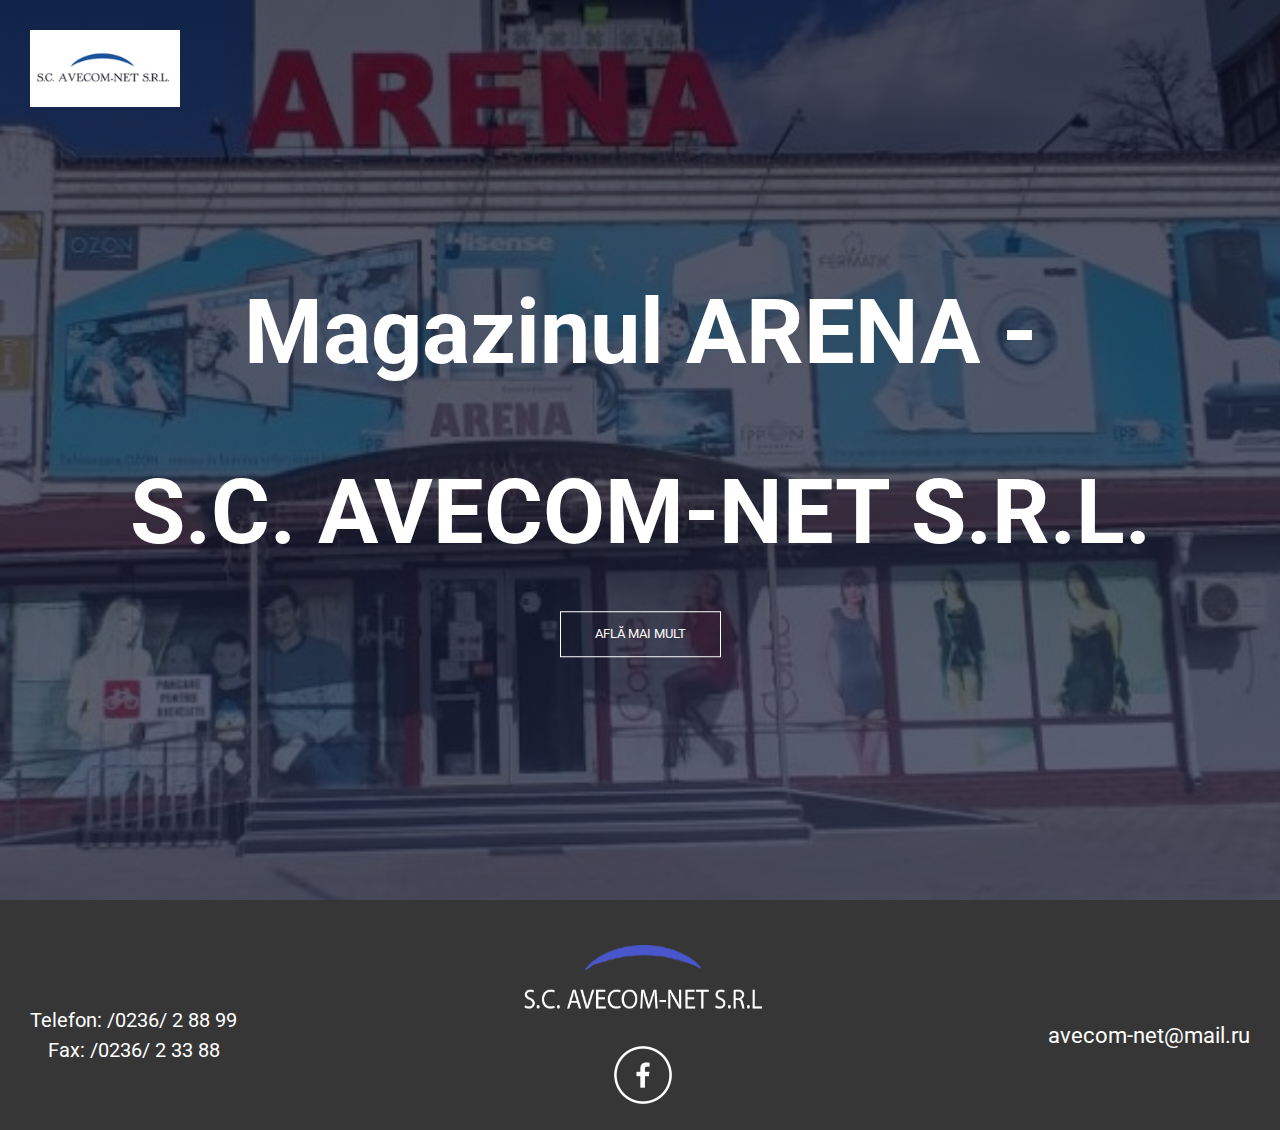
<file: index.html>
<!DOCTYPE html>
<html>

<head>
    <meta charset="UTF-8">
    <meta name="viewport" content="width=device-width, initial-scale=1.0">
    <meta name="description"
        content="Avecom-Net S.R.L. este o societate comercială, fondată în anul 2005, cu o echipă experimentată, plină de idei și entuziasm.">
    <meta name="keywords"
        content="Arena, magazin, tehnică de calcul, electrocasnice, îmbrăcăminte, AVECOM-NET, societate comercială, S.C. AVECOM-NET S.R.L., parteneri, producători, servicii">
    <meta name="author" content="Beșliu Mădălina, Savciuc Lucian">

    <link rel="icon" href="images/logo.png">
    <link rel="stylesheet" href="css/style.css">
    <link rel="stylesheet" href="https://cdnjs.cloudflare.com/ajax/libs/font-awesome/5.15.2/css/all.min.css">
    <link rel="stylesheet" href="https://stackpath.bootstrapcdn.com/bootstrap/4.3.1/css/bootstrap.min.css">
    <link rel="stylesheet" href="https://cdnjs.cloudflare.com/ajax/libs/font-awesome/4.7.0/css/font-awesome.min.css">
    <script src="js/main.js" defer></script>

    <title>S.C. AVECOM-NET S.R.L.</title>
</head>

<body>
    <section class="header">
        <a class="index-logo" href="pages/despre.html">
            <img src="images/logo.png">
        </a>

        <div class="text-box">
            <h1><b>Magazinul ARENA - <br> S.C. AVECOM-NET S.R.L.</b></h1>
            <a href="pages/despre.html" class="hero-btn">AFLĂ MAI MULT</a>
        </div>
    </section>

    <footer class="main-footer">
        <div class="first-container">
            <b class="footer-phone">Telefon: /0236/ 2 88 99 <br>Fax: /0236/ 2 33 88</b>
            <div class="footer-social">
                <img class="logo-footer" src="images/logo3.png">
                <div>
                    <a target="_blank" href="https://www.facebook.com/profile.php?id=100077343601819">
                        <img class="facebook" src="images/facebook_icon.png">
                    </a>
                </div>
            </div>
            <b class="email-footer">avecom-net@mail.ru</b>
        </div>
    </footer>

    <script>
        alert("Bine ați venit!")
    </script>

</body>

</html>
</file>
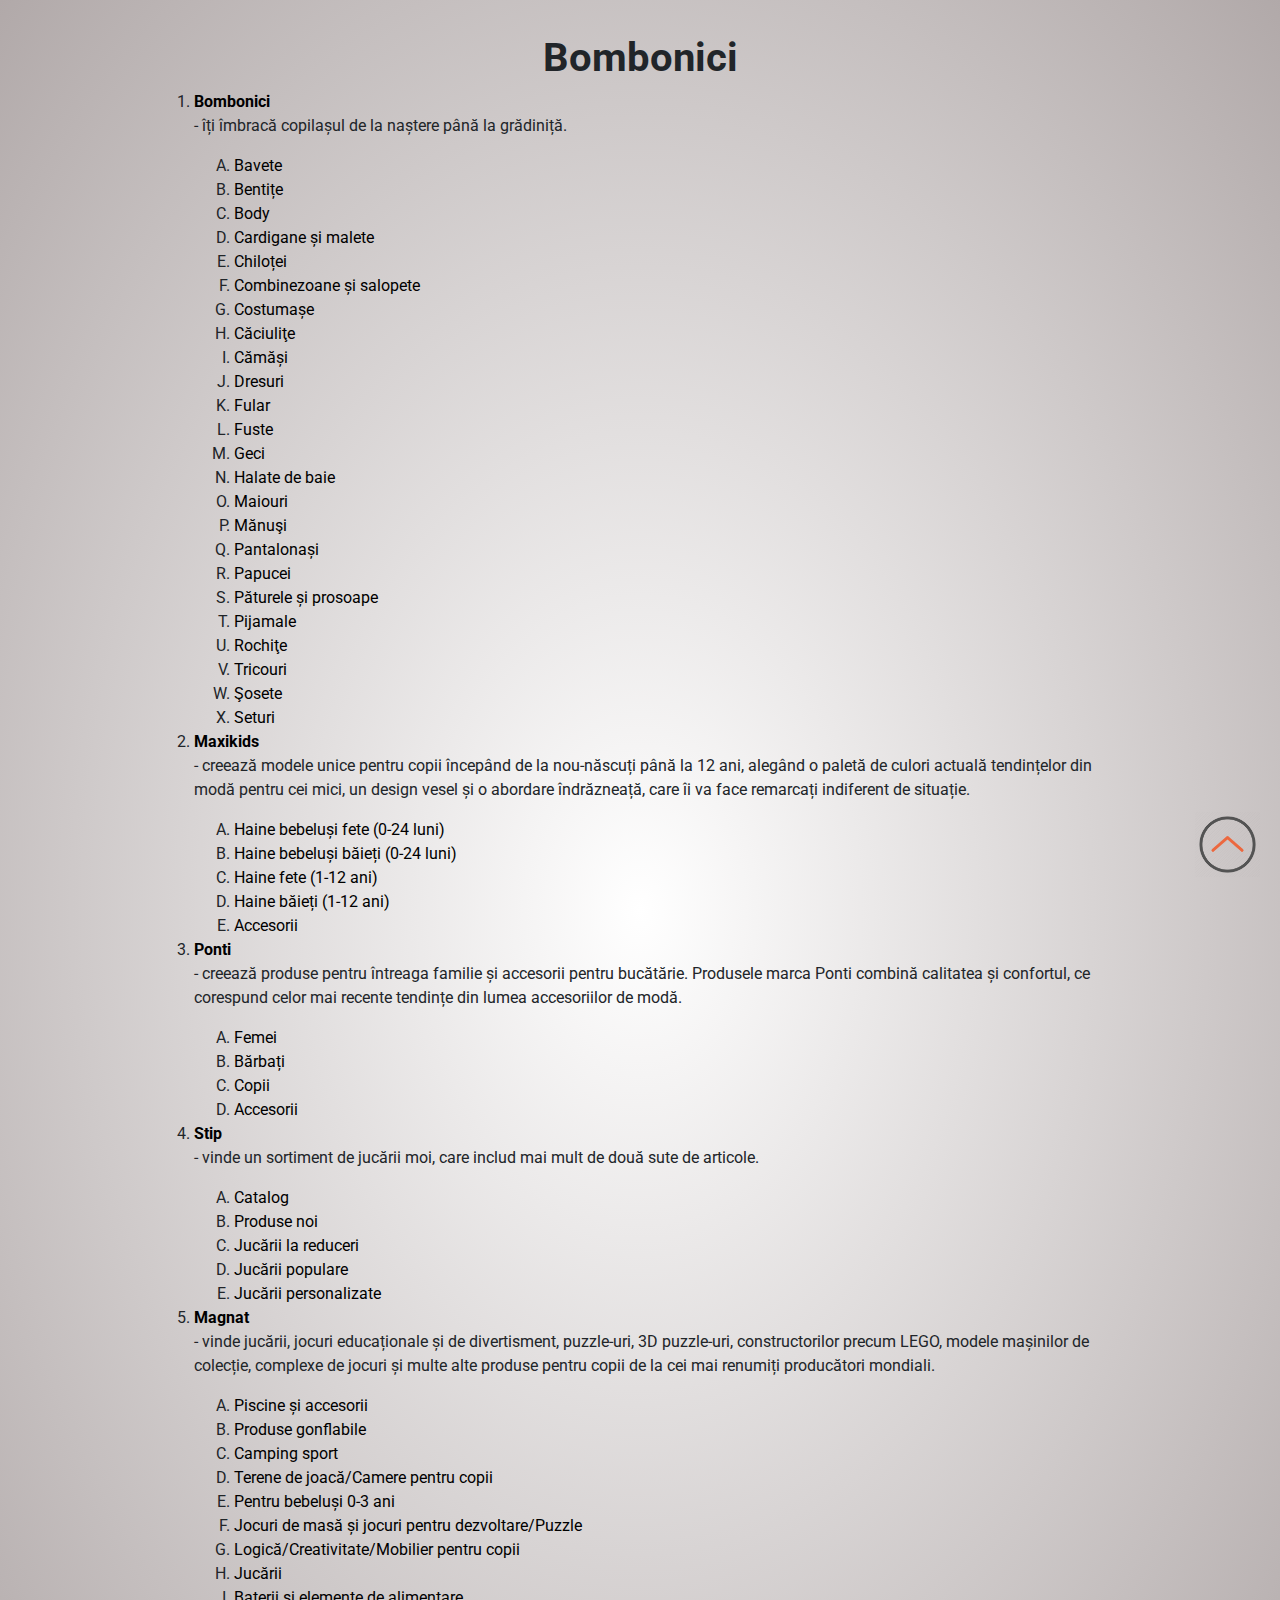
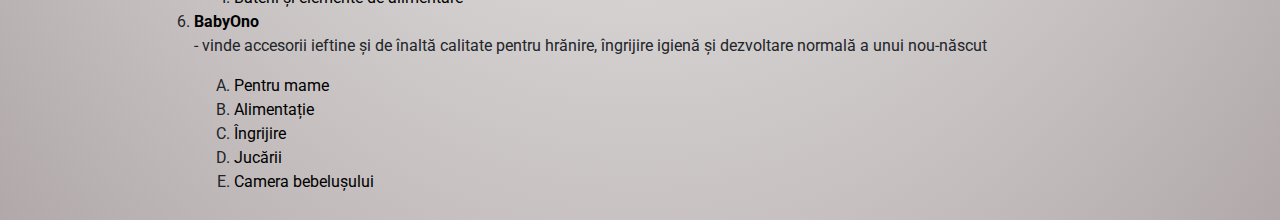
<file: pages/bombonici.html>
<!DOCTYPE html>
<html>

<head>
    <meta charset="UTF-8">
    <meta name="viewport" content="width=device-width, initial-scale=1.0">
    <meta name="description" content="Avecom-Net S.R.L. este o societate comercială, fondată în anul 2005, cu o echipă experimentată, plină de idei și entuziasm.">
    <meta name="keywords" content="Arena, magazin, tehnică de calcul, electrocasnice, îmbrăcăminte, AVECOM-NET, societate comercială, S.C. AVECOM-NET S.R.L., parteneri, producători, servicii">
    <meta name="author" content="Beșliu Mădălina, Savciuc Lucian">
    
    <link rel="icon" href="../images/logo.png">
    <link rel="stylesheet" href="../css/style.css">
    <link rel="stylesheet" href="https://cdnjs.cloudflare.com/ajax/libs/font-awesome/5.15.2/css/all.min.css">
    <link rel="stylesheet" href="https://stackpath.bootstrapcdn.com/bootstrap/4.3.1/css/bootstrap.min.css">
    <link rel="stylesheet" href="https://cdnjs.cloudflare.com/ajax/libs/font-awesome/4.7.0/css/font-awesome.min.css">
    <script src="../js/main.js" defer></script>

    <title>S.C. AVECOM-NET S.R.L.</title>
</head>

<body>

    <main class="serv">
        <br>
        <div id="top4"></div>
        <a href="#top4"><img class="up" src="../images/up.png"></a>

        <h1 class="centered"><b>Bombonici</b></h1>

        <ol type="1">
            <li>
                <dl>
                    <dt>
                        <a target="_blank" href="https://bombonici.md/">
                            Bombonici
                        </a>
                    </dt>
                    <dd>- îți îmbracă copilașul de la naștere până la grădiniță.</dd>
                </dl>
                <ol type="A">
                    <li>
                        <a target="_blank" href="https://bombonici.md/produse?categories=bavete">
                            Bavete
                        </a>
                    </li>
                    <li>
                        <a target="_blank" href="https://bombonici.md/produse?categories=bentite">
                            Bentițe
                        </a>
                    </li>
                    <li>
                        <a target="_blank" href="https://bombonici.md/produse?categories=body">
                            Body
                        </a>
                    </li>
                    <li>
                        <a target="_blank" href="https://bombonici.md/produse?categories=cardigane-si-malete">
                            Cardigane și malete
                        </a>
                    </li>
                    <li>
                        <a target="_blank" href="https://bombonici.md/produse?categories=chilotei">
                            Chiloței
                        </a>
                    </li>
                    <li>
                        <a target="_blank" href="https://bombonici.md/produse?categories=combinezoane-si-salopete">
                            Combinezoane și salopete
                        </a>
                    </li>
                    <li>
                        <a target="_blank" href="https://bombonici.md/produse?categories=costumase">
                            Costumașe
                        </a>
                    </li>
                    <li>
                        <a target="_blank" href="https://bombonici.md/produse?categories=caciulite">
                            Căciuliţe
                        </a>
                    </li>
                    <li>
                        <a target="_blank" href="https://bombonici.md/produse?categories=camasi">
                            Cămăși
                        </a>
                    </li>
                    <li>
                        <a target="_blank" href="https://bombonici.md/produse?categories=dresuri">
                            Dresuri
                        </a>
                    </li>
                    <li>
                        <a target="_blank" href="https://bombonici.md/produse?categories=fular">
                            Fular
                        </a>
                    </li>
                    <li>
                        <a target="_blank" href="https://bombonici.md/produse?categories=fuste">
                            Fuste
                        </a>
                    </li>
                    <li>
                        <a target="_blank" href="https://bombonici.md/produse?categories=geci">
                            Geci
                        </a>
                    </li>
                    <li>
                        <a target="_blank" href="https://bombonici.md/produse?categories=halate-de-baie">
                            Halate de baie
                        </a>
                    </li>
                    <li>
                        <a target="_blank" href="https://bombonici.md/produse?categories=maiouri">
                            Maiouri
                        </a>
                    </li>
                    <li>
                        <a target="_blank" href="https://bombonici.md/produse?categories=manusi">
                            Mănuşi
                        </a>
                    </li>
                    <li>
                        <a target="_blank" href="https://bombonici.md/produse?categories=pantalonasi">
                            Pantalonași
                        </a>
                    </li>
                    <li>
                        <a target="_blank" href="https://bombonici.md/produse?categories=papucei">
                            Papucei
                        </a>
                    </li>
                    <li>
                        <a target="_blank" href="https://bombonici.md/produse?categories=paturele-si-prosoape">
                            Păturele și prosoape
                        </a>
                    </li>
                    <li>
                        <a target="_blank" href="https://bombonici.md/produse?categories=pijamale">
                            Pijamale
                        </a>
                    </li>
                    <li>
                        <a target="_blank" href="https://bombonici.md/produse?categories=rochite">
                            Rochiţe
                        </a>
                    </li>
                    <li>
                        <a target="_blank" href="https://bombonici.md/produse?categories=tricouri">
                            Tricouri
                        </a>
                    </li>
                    <li>
                        <a target="_blank" href="https://bombonici.md/produse?categories=sosete">
                            Şosete
                        </a>
                    </li>
                    <li>
                        <a target="_blank" href="https://bombonici.md/produse?categories=seturi">
                            Seturi
                        </a>
                    </li>
                </ol>
            </li>
            <li>
                <dl>
                    <dt>
                        <a target="_blank" href="https://maxikids.md/rom">
                            Maxikids
                        </a>
                    </dt>
                    <dd>- creează modele unice pentru copii începând de la nou-născuți până la 12 ani, alegând o
                        paletă de culori actuală tendințelor din modă pentru cei mici, un design vesel și o
                        abordare
                        îndrăzneață, care îi va face remarcați indiferent de situație.</dd>
                </dl>
                <ol type="A">
                    <li>
                        <a target="_blank" href="https://maxikids.md/rom/bebelusi-fete-0-24-luni">
                            Haine bebeluși fete (0-24 luni)
                        </a>
                    </li>
                    <li>
                        <a target="_blank" href="https://maxikids.md/rom/bebelusi-baieti-0-24-luni">
                            Haine bebeluși băieți (0-24 luni)
                        </a>
                    </li>
                    <li>
                        <a target="_blank" href="https://maxikids.md/rom/fete-2-12-ani">
                            Haine fete (1-12 ani)
                        </a>
                    </li>
                    <li>
                        <a target="_blank" href="https://maxikids.md/rom/baieti-2-12-ani">
                            Haine băieți (1-12 ani)
                        </a>
                    </li>
                    <li>
                        <a target="_blank" href="https://maxikids.md/rom/accesorii">
                            Accesorii
                        </a>
                    </li>
                </ol>
            </li>
            <li>
                <dl>
                    <dt>
                        <a target="_blank" href="https://ponti.md/ro">
                            Ponti
                        </a>
                    </dt>
                    <dd>- creează produse pentru întreaga familie și accesorii pentru bucătărie. Produsele marca
                        Ponti combină calitatea și confortul, ce corespund celor mai recente tendințe din lumea
                        accesoriilor de modă.</dd>
                </dl>
                <ol type="A">
                    <li>
                        <a target="_blank" href="https://ponti.md/ro/products-categories/femei">
                            Femei
                        </a>
                    </li>
                    <li>
                        <a target="_blank" href="https://ponti.md/ro/products-categories/barbati">
                            Bărbați
                        </a>
                    </li>
                    <li>
                        <a target="_blank" href="https://ponti.md/ro/products-categories/copii">
                            Copii
                        </a>
                    </li>
                    <li>
                        <a target="_blank" href="https://ponti.md/ro/products-categories/accesorii">
                            Accesorii
                        </a>
                    </li>
                </ol>
            </li>
            <li>
                <dl>
                    <dt>
                        <a target="_blank" href="https://stip.md/">
                            Stip
                        </a>
                    </dt>
                    <dd>- vinde un sortiment de jucării moi, care includ mai mult de două sute de articole.</dd>
                </dl>
                <ol type="A">
                    <li>
                        <a target="_blank" href="https://stip.md/catalog">
                            Catalog
                        </a>
                    </li>
                    <li>
                        <a target="_blank" href="https://stip.md/catalog?segments%5B0%5D=new">
                            Produse noi
                        </a>
                    </li>
                    <li>
                        <a target="_blank" href="https://stip.md/catalog?segments%5B0%5D=discount">
                            Jucării la reduceri
                        </a>
                    </li>
                    <li>
                        <a target="_blank" href="https://stip.md/catalog?segments%5B0%5D=popular">
                            Jucării populare
                        </a>
                    </li>
                    <li>
                        <a target="_blank" href="https://stip.md/portfolio">
                            Jucării personalizate
                        </a>
                    </li>
                </ol>
            </li>
            <li>
                <dl>
                    <dt>
                        <a target="_blank" href="https://magnat.md/ro/">
                            Magnat
                        </a>
                    </dt>
                    <dd>- vinde jucării, jocuri educaționale și de divertisment, puzzle-uri, 3D puzzle-uri,
                        constructorilor precum LEGO, modele mașinilor de colecție, complexe de jocuri și multe
                        alte produse pentru copii de la cei mai renumiți producători mondiali.</dd>
                </dl>
                <ol type="A">
                    <li>
                        <a target="_blank" href="https://magnat.md/ro/product-category/piscine-si-accesorii/">
                            Piscine și accesorii
                        </a>
                    </li>
                    <li>
                        <a target="_blank" href="https://magnat.md/ro/product-category/produse-gonflabile/">
                            Produse gonflabile
                        </a>
                    </li>
                    <li>
                        <a target="_blank" href="https://magnat.md/ro/product-category/camping-sport/">
                            Camping sport
                        </a>
                    </li>
                    <li>
                        <a target="_blank"
                            href="https://magnat.md/ro/product-category/locuri-de-joaca-camere-pentru-copii/">
                            Terene de joacă/Camere pentru copii
                        </a>
                    </li>
                    <li>
                        <a target="_blank" href="https://magnat.md/ro/product-category/pentru-bebelusi-0-3-ani/">
                            Pentru bebeluși 0-3 ani
                        </a>
                    </li>
                    <li>
                        <a target="_blank"
                            href="https://magnat.md/ro/product-category/jocuri-de-masa-si-jocuri-pentru-dezvoltare-puzzle/">
                            Jocuri de masă și jocuri pentru dezvoltare/Puzzle
                        </a>
                    </li>
                    <li>
                        <a target="_blank"
                            href="https://magnat.md/ro/product-category/logica-creativitate-mobilier-pentru-copii/">
                            Logică/Creativitate/Mobilier pentru copii
                        </a>
                    </li>
                    <li>
                        <a target="_blank" href="https://magnat.md/ro/product-category/jucarii/">
                            Jucării
                        </a>
                    </li>
                    <li>
                        <a target="_blank"
                            href="https://magnat.md/ro/product-category/baterii-si-elemente-de-alimentare/">
                            Baterii și elemente de alimentare
                        </a>
                    </li>
                </ol>
            </li>
            <li>
                <dl>
                    <dt>
                        <a target="_blank" href="https://babyono.md/home/">
                            BabyOno
                        </a>
                    </dt>
                    <dd>- vinde accesorii ieftine și de înaltă calitate pentru hrănire, îngrijire igienă și
                        dezvoltare normală a unui nou-născut</dd>
                </dl>
                <ol type="A">
                    <li>
                        <a href="https://babyono.md/dlja-mam/">
                            Pentru mame
                        </a>
                    </li>
                    <li>
                        <a target="_blank" href="https://babyono.md/kormlenie/">
                            Alimentație
                        </a>
                    </li>
                    <li>
                        <a target="_blank" href="https://babyono.md/uhod/">
                            Îngrijire
                        </a>
                    </li>
                    <li>
                        <a target="_blank" href="https://babyono.md/igruski/">
                            Jucării
                        </a>
                    </li>
                    <li>
                        <a target="_blank" href="https://babyono.md/komnata-malysha/">
                            Camera bebelușului
                        </a>
                    </li>
                </ol>
            </li>
        </ol>
    </main>

</body>

</html>
</file>
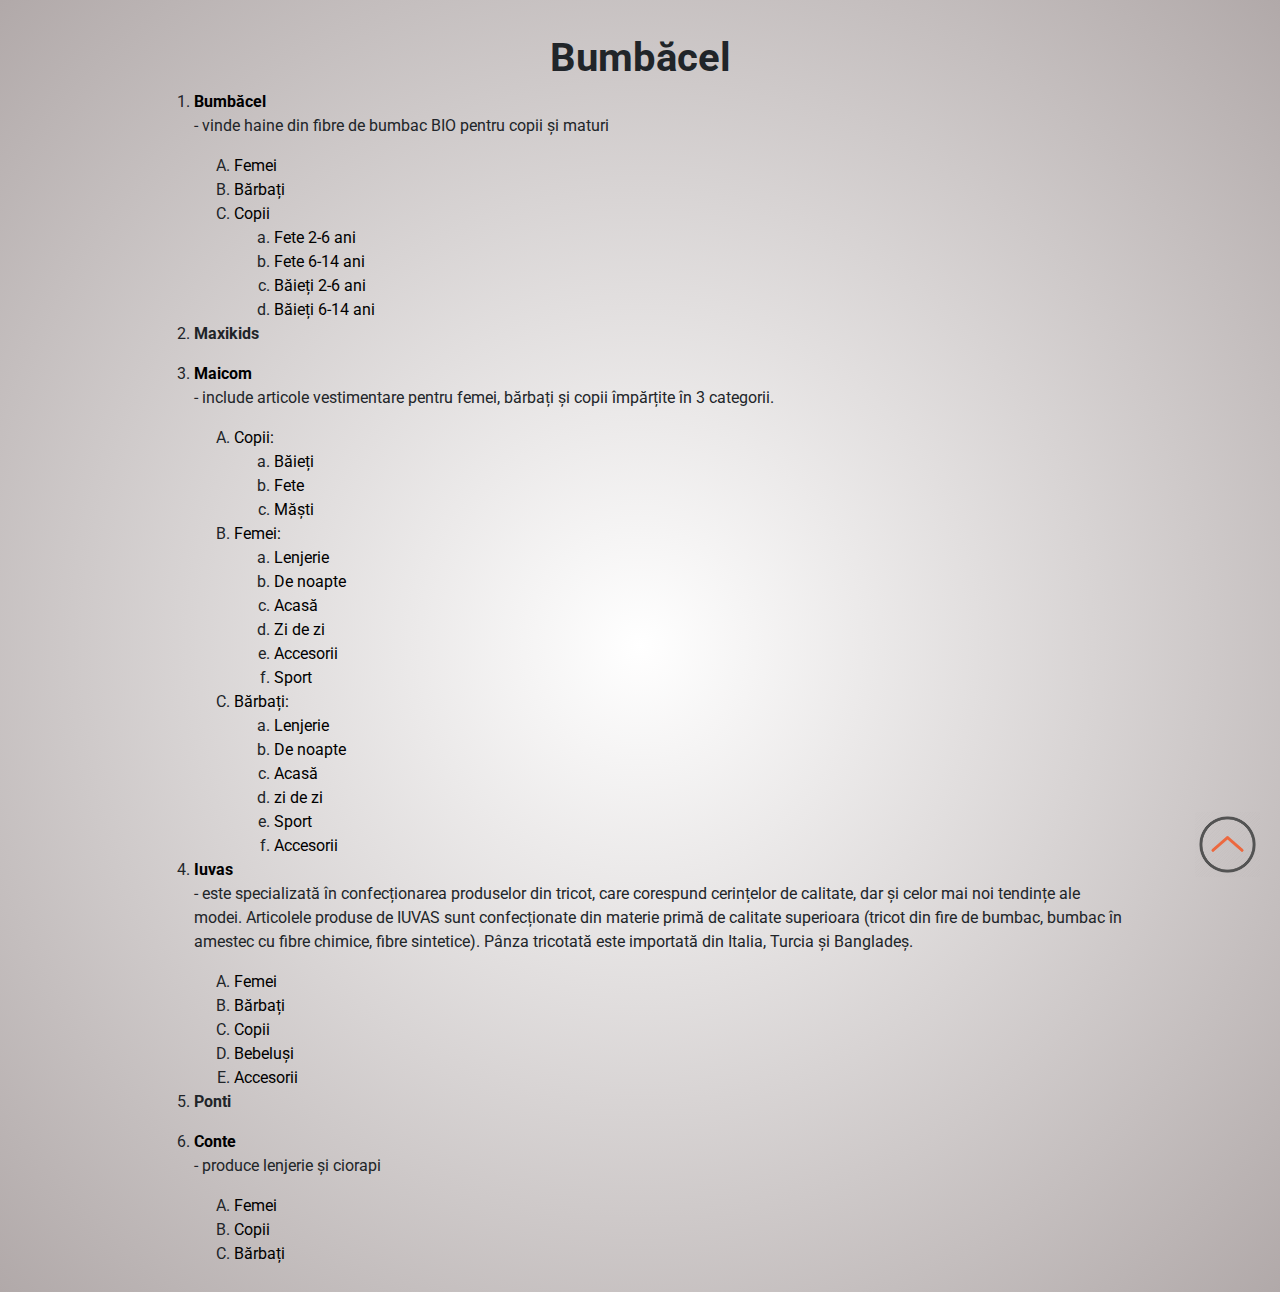
<file: pages/bumbacel.html>
<!DOCTYPE html>
<html>

<head>
    <meta charset="UTF-8">
    <meta name="viewport" content="width=device-width, initial-scale=1.0">
    <meta name="description" content="Avecom-Net S.R.L. este o societate comercială, fondată în anul 2005, cu o echipă experimentată, plină de idei și entuziasm.">
    <meta name="keywords" content="Arena, magazin, tehnică de calcul, electrocasnice, îmbrăcăminte, AVECOM-NET, societate comercială, S.C. AVECOM-NET S.R.L., parteneri, producători, servicii">
    <meta name="author" content="Beșliu Mădălina, Savciuc Lucian">

    <link rel="icon" href="../images/logo.png">
    <link rel="stylesheet" href="../css/style.css">
    <link rel="stylesheet" href="https://cdnjs.cloudflare.com/ajax/libs/font-awesome/5.15.2/css/all.min.css">
    <link rel="stylesheet" href="https://stackpath.bootstrapcdn.com/bootstrap/4.3.1/css/bootstrap.min.css">
    <link rel="stylesheet" href="https://cdnjs.cloudflare.com/ajax/libs/font-awesome/4.7.0/css/font-awesome.min.css">
    <script src="../js/main.js" defer></script>

    <title>S.C. AVECOM-NET S.R.L.</title>
</head>

<body>

    <main class="serv">
        <br>
        <div id="top5"></div>
        <a href="#top5"><img class="up" src="../images/up.png"></a>

        <h1 class="centered"><b>Bumbăcel</b></h1>

        <ol type="1">
            <li>
                <dl>
                    <dt>
                        <a target="_blank" href="https://bumbacel.md/">
                            Bumbăcel
                        </a>
                    </dt>
                    <dd>- vinde haine din fibre de bumbac BIO pentru copii și maturi</dd>
                </dl>
                <ol type="A">
                    <li>
                        <a target="_blank" href="https://bumbacel.md/catalog/femei/">
                            Femei
                        </a>
                    </li>
                    <li>
                        <a target="_blank" href="https://bumbacel.md/catalog/barba%C8%9Bi/">
                            Bărbați
                        </a>
                    </li>
                    <li>
                        <a target="_blank" href="https://bumbacel.md/catalog/copii/">
                            Copii
                        </a>
                        <ol type="a">
                            <li>
                                <a target="_blank" href="https://bumbacel.md/catalog/copii/fete-2-6-ani/">
                                    Fete 2-6 ani
                                </a>
                            </li>
                            <li>
                                <a target="_blank" href="https://bumbacel.md/catalog/copii/fete-6-14/">
                                    Fete 6-14 ani
                                </a>
                            </li>
                            <li>
                                <a target="_blank" href="https://bumbacel.md/catalog/copii/baie%C8%9Bi-2-6/">
                                    Băieți 2-6 ani
                                </a>
                            </li>
                            <li>
                                <a target="_blank" href="https://bumbacel.md/catalog/copii/baie%C8%9Bi-6-14/">
                                    Băieți 6-14 ani
                                </a>
                            </li>
                        </ol>
                    </li>
                </ol>
            </li>
            <li>
                <dl>
                    <dt>Maxikids</dt>
                </dl>
            </li>
            <li>
                <dl>
                    <dt>
                        <a target="_blank" href="https://maicom.com/">
                            Maicom
                        </a>
                    </dt>
                    <dd>- include articole vestimentare pentru femei, bărbați și copii împărțite în 3 categorii.
                    </dd>
                </dl>
                <ol type="A">
                    <li>
                        <a href="https://maicom.com/copii">
                            Copii:
                        </a>
                        <ol type="a">
                            <li>
                                <a target="_blank" href="https://maicom.com/copii/baieti">
                                    Băieți
                                </a>
                            </li>
                            <li>
                                <a target="_blank" href="https://maicom.com/copii/fete">
                                    Fete
                                </a>
                            </li>
                            <li>
                                <a target="_blank" href="https://maicom.com/copii/masti">
                                    Măști
                                </a>
                            </li>
                        </ol>
                    </li>
                    <li>
                        <a target="_blank" href="https://maicom.com/femei">
                            Femei:
                        </a>
                        <ol type="a">
                            <li>
                                <a target="_blank" href="https://maicom.com/femei/lengerie">
                                    Lenjerie
                                </a>
                            </li>
                            <li>
                                <a target="_blank" href="https://maicom.com/femei/de-noapte">
                                    De noapte
                                </a>
                            </li>
                            <li>
                                <a target="_blank" href="https://maicom.com/femei/acasa">
                                    Acasă
                                </a>
                            </li>
                            <li>
                                <a target="_blank" href="https://maicom.com/femei/zi-de-zi">
                                    Zi de zi
                                </a>
                            </li>
                            <li>
                                <a target="_blank" href="https://maicom.com/femei/accesorii">
                                    Accesorii
                                </a>
                            </li>
                            <li>
                                <a target="_blank" href="https://maicom.com/femei/sport">
                                    Sport
                                </a>
                            </li>
                        </ol>
                    </li>
                    <li>
                        <a target="_blank" href="https://maicom.com/b%C4%83rba%C8%9Bi">
                            Bărbați:
                        </a>
                        <ol type="a">
                            <li>
                                <a target="_blank" href="https://maicom.com/b%C4%83rba%C8%9Bi/lenjerie">
                                    Lenjerie
                                </a>
                            </li>
                            <li>
                                <a target="_blank" href="https://maicom.com/b%C4%83rba%C8%9Bi/de-noapte">
                                    De noapte
                                </a>
                            </li>
                            <li>
                                <a target="_blank" href="https://maicom.com/b%C4%83rba%C8%9Bi/acasa">
                                    Acasă
                                </a>
                            </li>
                            <li>
                                <a target="_blank" href="https://maicom.com/b%C4%83rba%C8%9Bi/zi-de-zi">
                                    zi de zi
                                </a>
                            </li>
                            <li>
                                <a target="_blank" href="https://maicom.com/b%C4%83rba%C8%9Bi/sport">
                                    Sport
                                </a>
                            </li>
                            <li>
                                <a target="_blank" href="https://maicom.com/b%C4%83rba%C8%9Bi/accesorii">
                                    Accesorii
                                </a>
                            </li>
                        </ol>
                    </li>
                </ol>
            </li>
            <li>
                <dl>
                    <dt>
                        <a target="_blank" href="https://www.iuvas.com/">
                            Iuvas
                        </a>
                    </dt>
                    <dd>- este specializată în confecționarea produselor din tricot, care corespund cerințelor
                        de calitate, dar și celor mai noi tendințe ale modei. Articolele produse de IUVAS sunt
                        confecționate din materie primă de calitate superioara (tricot din fire de bumbac,
                        bumbac în amestec cu fibre chimice, fibre sintetice). Pânza tricotată este importată din
                        Italia, Turcia și Bangladeș.</dd>
                </dl>
                <ol type="A">
                    <li>
                        <a target="_blank" href="https://www.iuvas.com/product-category/femei/">
                            Femei
                        </a>
                    </li>
                    <li>
                        <a target="_blank" href="https://www.iuvas.com/product-category/barbati/">
                            Bărbați
                        </a>
                    </li>
                    <li>
                        <a target="_blank" href="https://www.iuvas.com/product-category/copii/">
                            Copii
                        </a>
                    </li>
                    <li>
                        <a target="_blank" href="https://www.iuvas.com/product-category/bebelusi/">
                            Bebeluși
                        </a>
                    </li>
                    <li>
                        <a target="_blank" href="https://www.iuvas.com/product-category/accesorii/">
                            Accesorii
                        </a>
                    </li>
                </ol>
            </li>
            <li>
                <dl>
                    <dt>Ponti</dt>
                </dl>
            </li>
            <li>
                <dl>
                    <dt>
                        <a target="_blank" href="https://conteelegant.ro/">
                            Conte
                        </a>
                    </dt>
                    <dd>- produce lenjerie și ciorapi</dd>
                </dl>
                <ol type="A">
                    <li>
                        <a target="_blank" href="https://conteelegant.ro/categorie-produse/produse-femei/">
                            Femei
                        </a>
                    </li>
                    <li>
                        <a target="_blank" href="https://conteelegant.ro/categorie-produse/copii/">
                            Copii
                        </a>
                    </li>
                    <li>
                        <a target="_blank" href="https://conteelegant.ro/categorie-produse/barbati/">
                            Bărbați
                        </a>
                    </li>
                </ol>
            </li>
        </ol>
    </main>

</body>

</html>
</file>
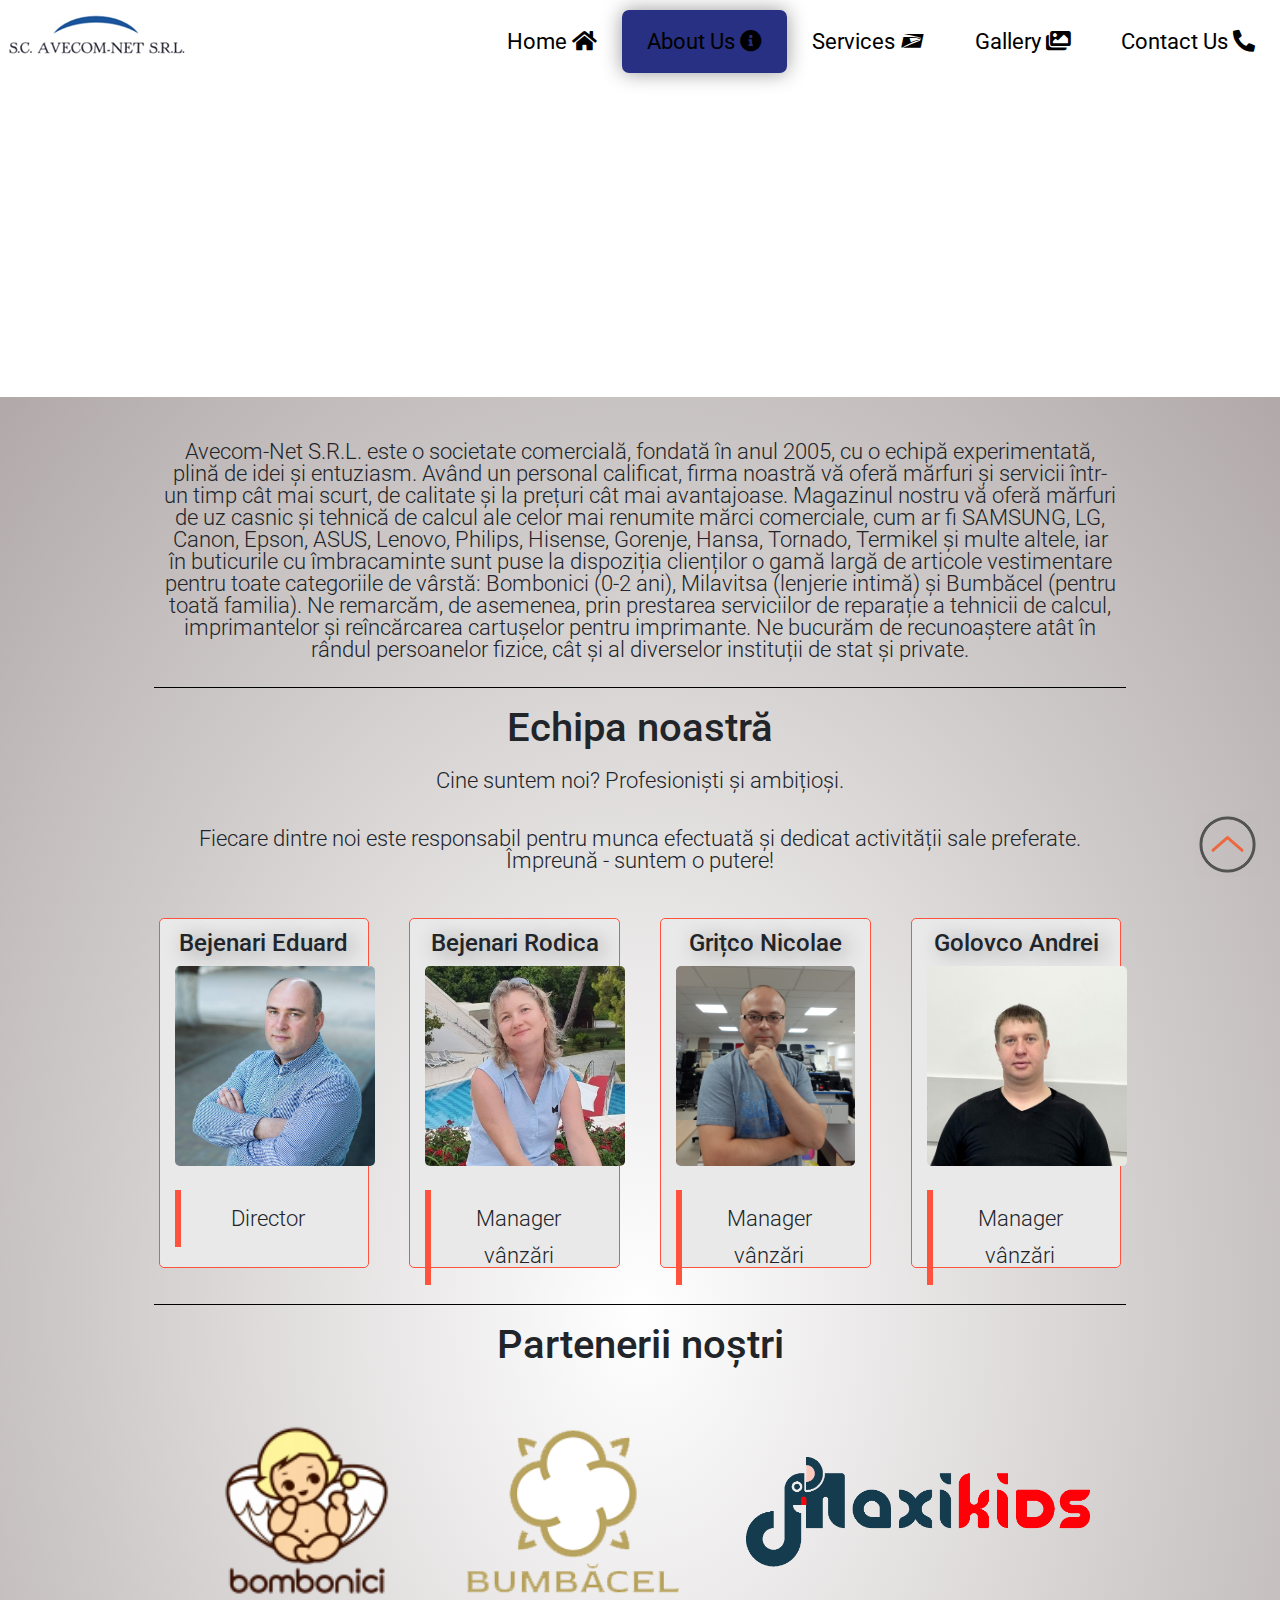
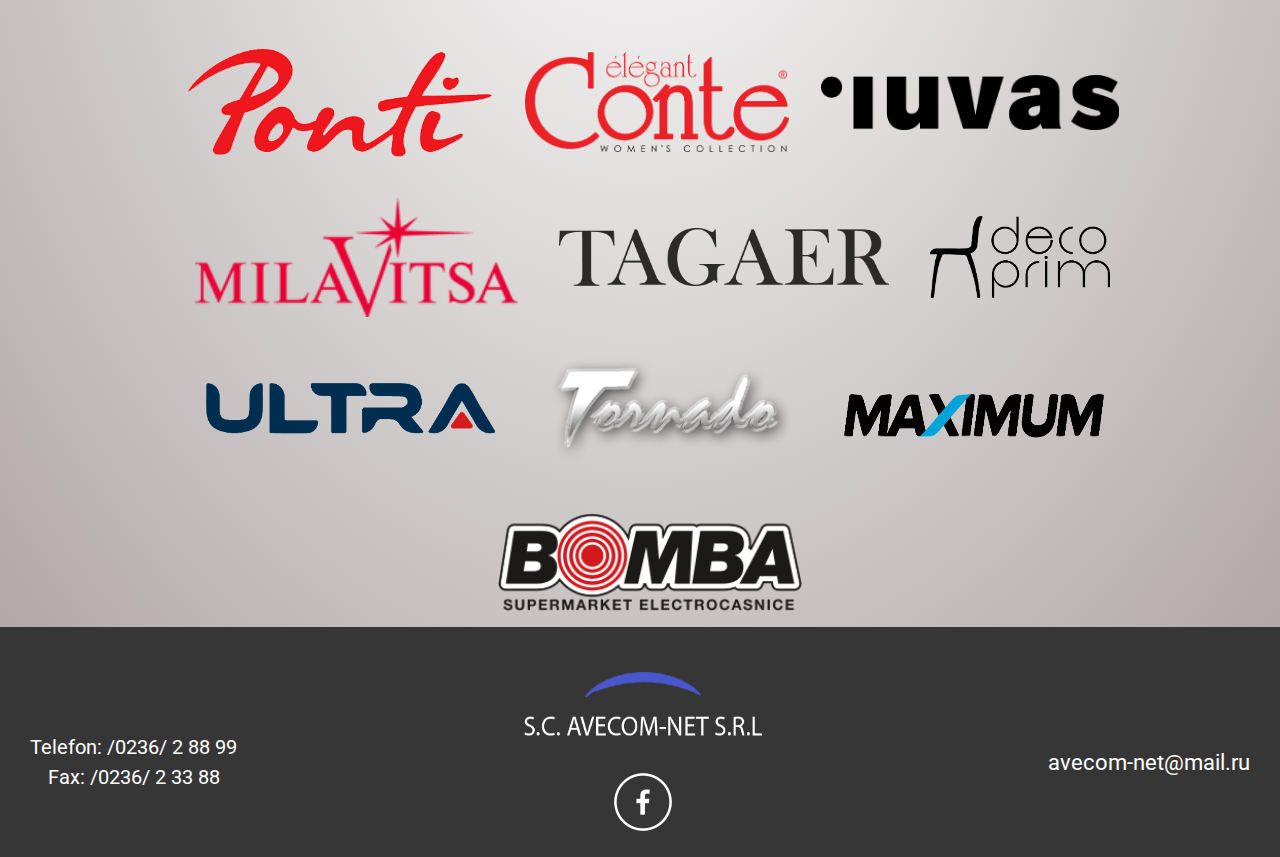
<file: pages/despre.html>
<!DOCTYPE html>
<html>

<head>
    <meta charset="UTF-8">
    <meta name="viewport" content="width=device-width, initial-scale=1.0">
    <meta name="description" content="Avecom-Net S.R.L. este o societate comercială, fondată în anul 2005, cu o echipă experimentată, plină de idei și entuziasm.">
    <meta name="keywords" content="Arena, magazin, tehnică de calcul, electrocasnice, îmbrăcăminte, AVECOM-NET, societate comercială, S.C. AVECOM-NET S.R.L., parteneri, producători, servicii">
    <meta name="author" content="Beșliu Mădălina, Savciuc Lucian">

    <link rel="icon" href="../images/logo.png">
    <link rel="stylesheet" href="../css/style.css">
    <link rel="stylesheet" href="https://cdnjs.cloudflare.com/ajax/libs/font-awesome/5.15.2/css/all.min.css">
    <link rel="stylesheet" href="https://stackpath.bootstrapcdn.com/bootstrap/4.3.1/css/bootstrap.min.css">
    <link rel="stylesheet" href="https://cdnjs.cloudflare.com/ajax/libs/font-awesome/4.7.0/css/font-awesome.min.css">
    <script src="../js/main.js" defer></script>

    <title>S.C. AVECOM-NET S.R.L.</title>
</head>

<body>

    <header>
        <a class="logo" href="despre.html">
            <img src="../images/logo.png">
        </a>
        <div id="navbar" class="nav">
            <a href="../index.html">
                Home
                <i class="fas fa-home"></i>
            </a>

            <a class="active" href="despre.html">
                About Us
                <i class="fas fa-info-circle"></i>
            </a>
            <a href="servicii.html">
                Services
                <i class="fab fa-usps"></i>
            </a>
            <a href="galerie.html">
                Gallery
                <i class="fas fa-images"></i>
            </a>
            <a href="contacte.html">
                Contact Us
                <i class="fas fa-phone-alt"></i>
            </a>
            <a id="hamburger-menu" onclick="mobileMenu()"><i class="fa fa-bars"></i></a>
        </div>
    </header>

    <section class="top-section" id="despre">
        <h1 class="top-title">About Us</h1>
    </section>

    <main>
        <br>
        <div id="top1"></div>
        <a href="#top1"><img class="up" src="../images/up.png"></a>
        <p class="centered">
            Avecom-Net S.R.L. este o societate comercială, fondată în anul 2005, cu o echipă experimentată, plină de idei
            și entuziasm. Având un personal calificat, firma noastră vă oferă mărfuri și servicii într-un timp cât mai
            scurt, de calitate și la prețuri cât mai avantajoase. Magazinul nostru vă oferă mărfuri de uz casnic și
            tehnică de calcul ale celor mai renumite mărci comerciale, cum ar fi SAMSUNG, LG, Canon, Epson, ASUS,
            Lenovo, Philips, Hisense, Gorenje, Hansa, Tornado, Termikel și multe altele, iar în buticurile cu
            îmbracaminte sunt puse la dispoziția clienților o gamă largă de articole vestimentare pentru toate
            categoriile de vârstă: Bombonici (0-2 ani), Milavitsa (lenjerie intimă) și Bumbăcel (pentru toată familia).
            Ne remarcăm, de asemenea, prin prestarea serviciilor de reparație a tehnicii de calcul, imprimantelor și
            reîncărcarea cartușelor pentru imprimante. Ne bucurăm de recunoaștere atât în rândul persoanelor fizice, cât
            și al diverselor instituții de stat și private.
        </p>
        <hr width="100%" color="black">
        <h1 class="centered">Echipa noastră</h1>
        <p class="centered">
            Cine suntem noi? Profesioniști și ambițioși.
        </p>
        <p class="centered">
            Fiecare dintre noi este responsabil pentru munca efectuată și dedicat activității sale preferate. Împreună -
            suntem o putere!
        </p>
        <div class="row centered">
            <div class="col-25">
                <div class="event">
                    <h4>Bejenari Eduard</h4>
                    <a target="_blank" class="gallery" href="../images/bejenari-eduard.png">
                        <img src="../images/bejenari-eduard.png">
                    </a>
                    <br>
                    <p>Director</p>
                </div>
            </div>
            <div class="col-25">
                <div class="event">
                    <h4>Bejenari Rodica</h4>
                    <a target="_blank" class="gallery" href="../images/bejenari-rodica.png">
                        <img src="../images/bejenari-rodica.png">
                    </a>
                    <br>
                    <p>Manager vânzări</p>
                </div>
            </div>
            <div class="col-25">
                <div class="event">
                    <h4>Grițco Nicolae</h4>
                    <a target="_blank" class="gallery" href="../images/gritco-nicolae.png">
                        <img src="../images/gritco-nicolae.png">
                    </a>
                    <br>
                    <p>Manager vânzări</p>
                </div>
            </div>
            <div class="col-25">
                <div class="event">
                    <h4>Golovco Andrei</h4>
                    <a target="_blank" class="gallery" href="../images/golovco-andrei.png">
                        <img src="../images/golovco-andrei.png">
                    </a>
                    <br>
                    <p>Manager vânzări</p>
                </div>
            </div>
        </div>
        <hr width="100%" color="black">
        <div class="centered">
            <h1>Partenerii noștri</h1>
            <div class="parteneri">
                <a target="_blank" href="https://bombonici.md">
                    <img height="190" src="../images/bombonici.png">
                </a>
                <a target="_blank" href="https://bumbacel.md/">
                    <img height="180" src="../images/bumbacel.png">
                </a>
                <a target="_blank" href="https://maxikids.md/rom">
                    <img height="110" src="../images/maxikids.png">
                </a>
                <a target="_blank" href="https://ponti.md/">
                    <img height="110" src="../images/ponti.png">
                </a>
                <a target="_blank" href="https://conteelegant.ro/">
                    <img height="100" src="../images/conte.png">
                </a>
                <a target="_blank" href="https://www.iuvas.com">
                    <img height="55" src="../images/iuvas.png">
                </a>
                <a target="_blank" href="https://www.milavitsa.com">
                    <img height="120" src="../images/milavitsa.png">
                </a>
                <a target="_blank" href="https://tagaer.md/">
                    <img width="330" src="../images/tagaer.png">
                </a>

                <a target="_blank"
                    href="https://decoprim.md/ro/?gclid=Cj0KCQiAi9mPBhCJARIsAHchl1zIVxHdQiKoO8fQp9CKsoJAXbWzc4aYlL4wNkXKnBN6WgMOglBVXbcaAmFqEALw_wcB">
                    <img width="180" src="../images/decoprim.png">
                </a>
                <a target="_blank" href="https://ultra.md/">
                    <img height="70" src="../images/ultra.png">
                </a>
                <a target="_blank" href="https://tornadocom.md/ro/">
                    <img height="110" src="../images/tornado.png">
                </a>
                <a target="_blank" href="https://maximum.md/ro/">
                    <img height="60" width="260" src="../images/maximum.png">
                </a>
                <a target="_blank" href="https://www.bomba.md/">
                    <img height="110" src="../images/bomba.png">
                </a>
            </div>
        </div>
    </main>

    <footer class="main-footer">
        <div class="first-container">
            <b class="footer-phone">Telefon: /0236/ 2 88 99 <br>Fax: /0236/ 2 33 88</b>
            <div class="footer-social">
                <img class="logo-footer" src="../images/logo3.png">
                <div>
                    <a target="_blank" href="https://www.facebook.com/profile.php?id=100077343601819">
                        <img class="facebook" src="../images/facebook_icon.png">
                    </a>
                </div>
            </div>
            <b class="email-footer">avecom-net@mail.ru</b>
        </div>
    </footer>

</body>

</html>
</file>
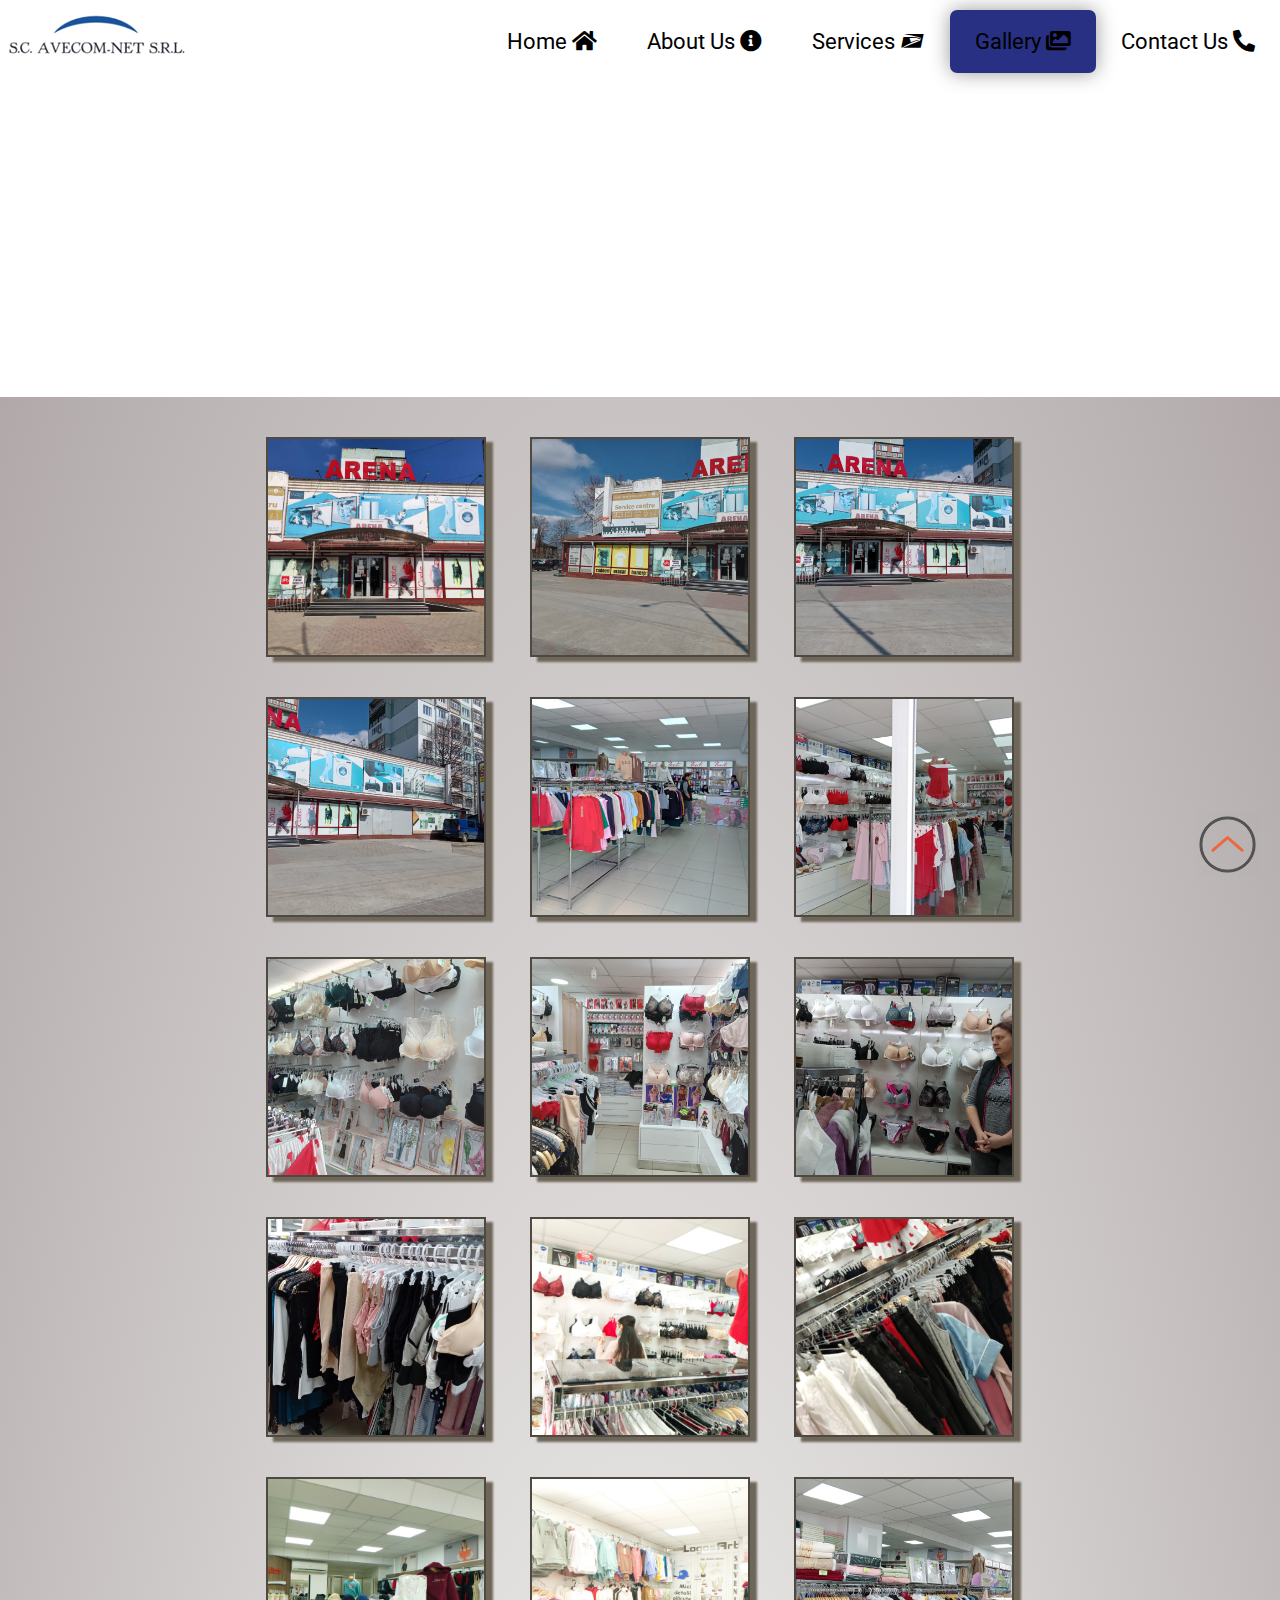
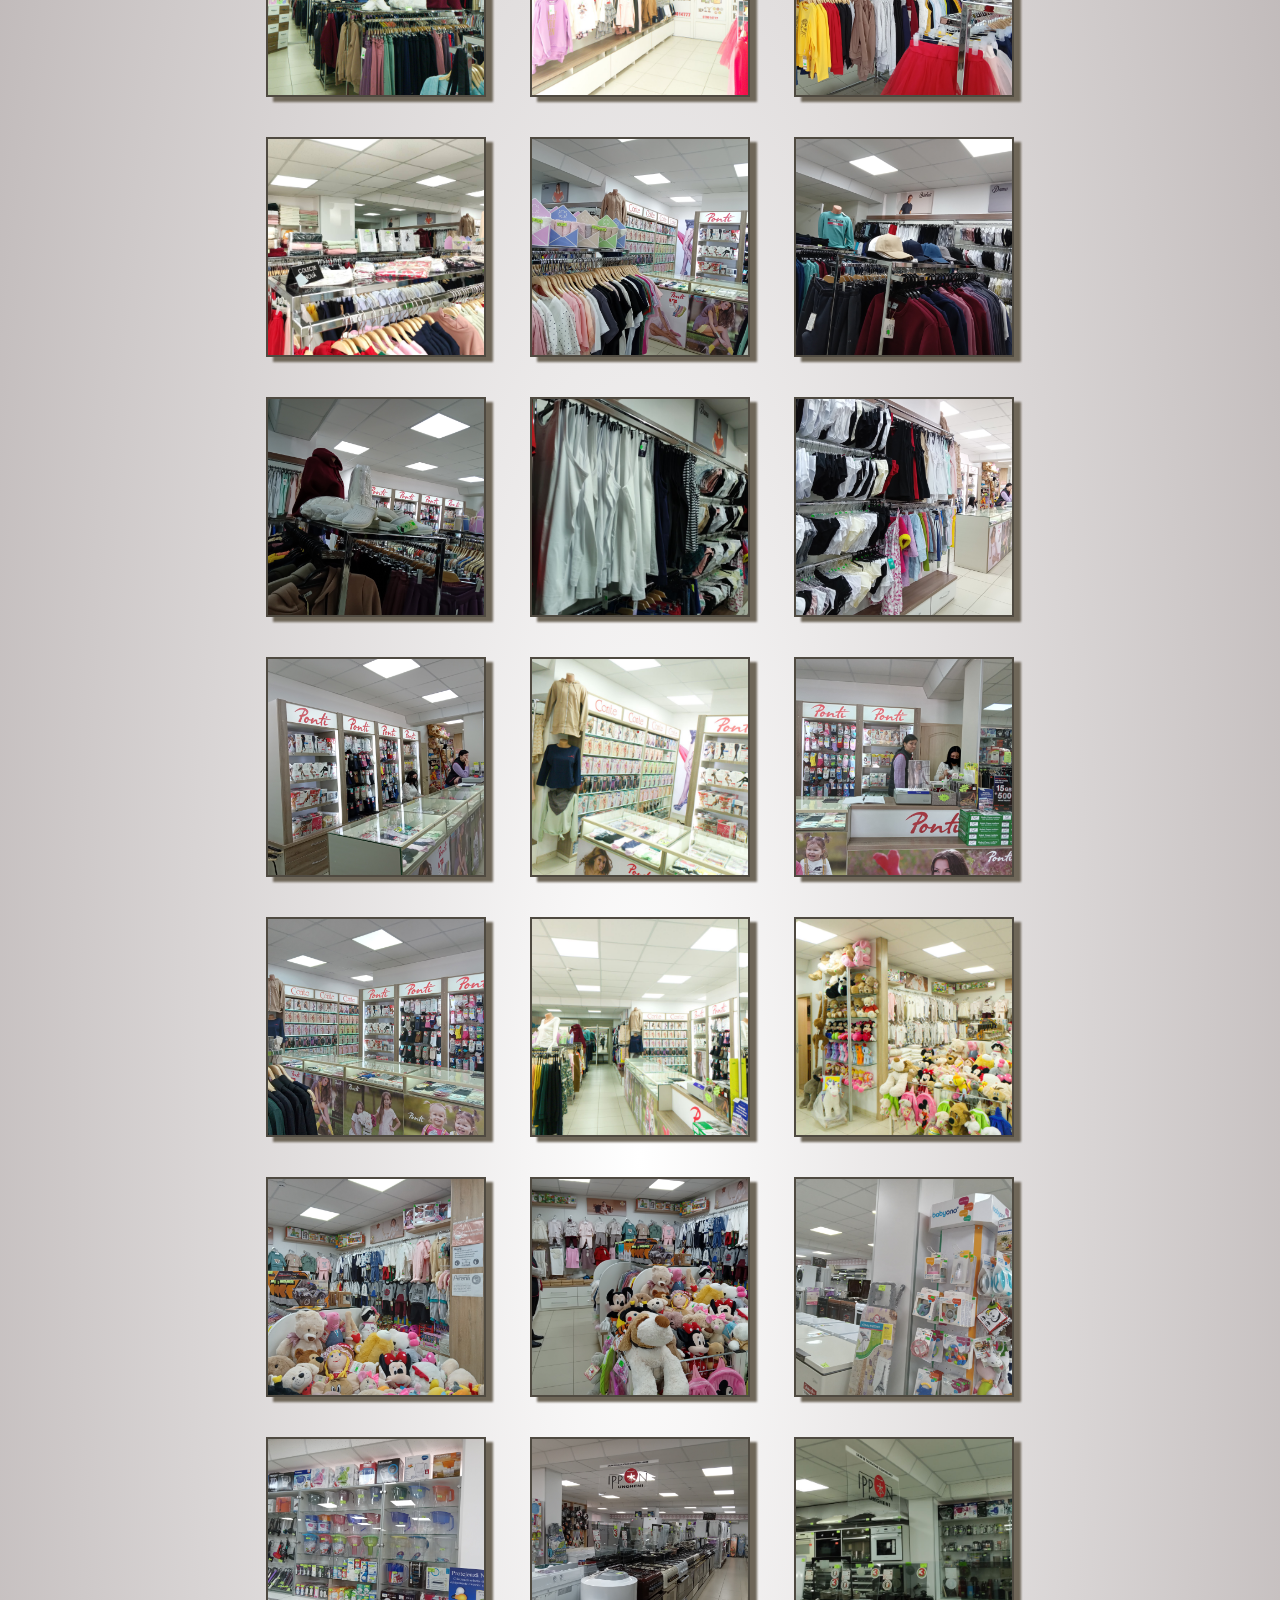
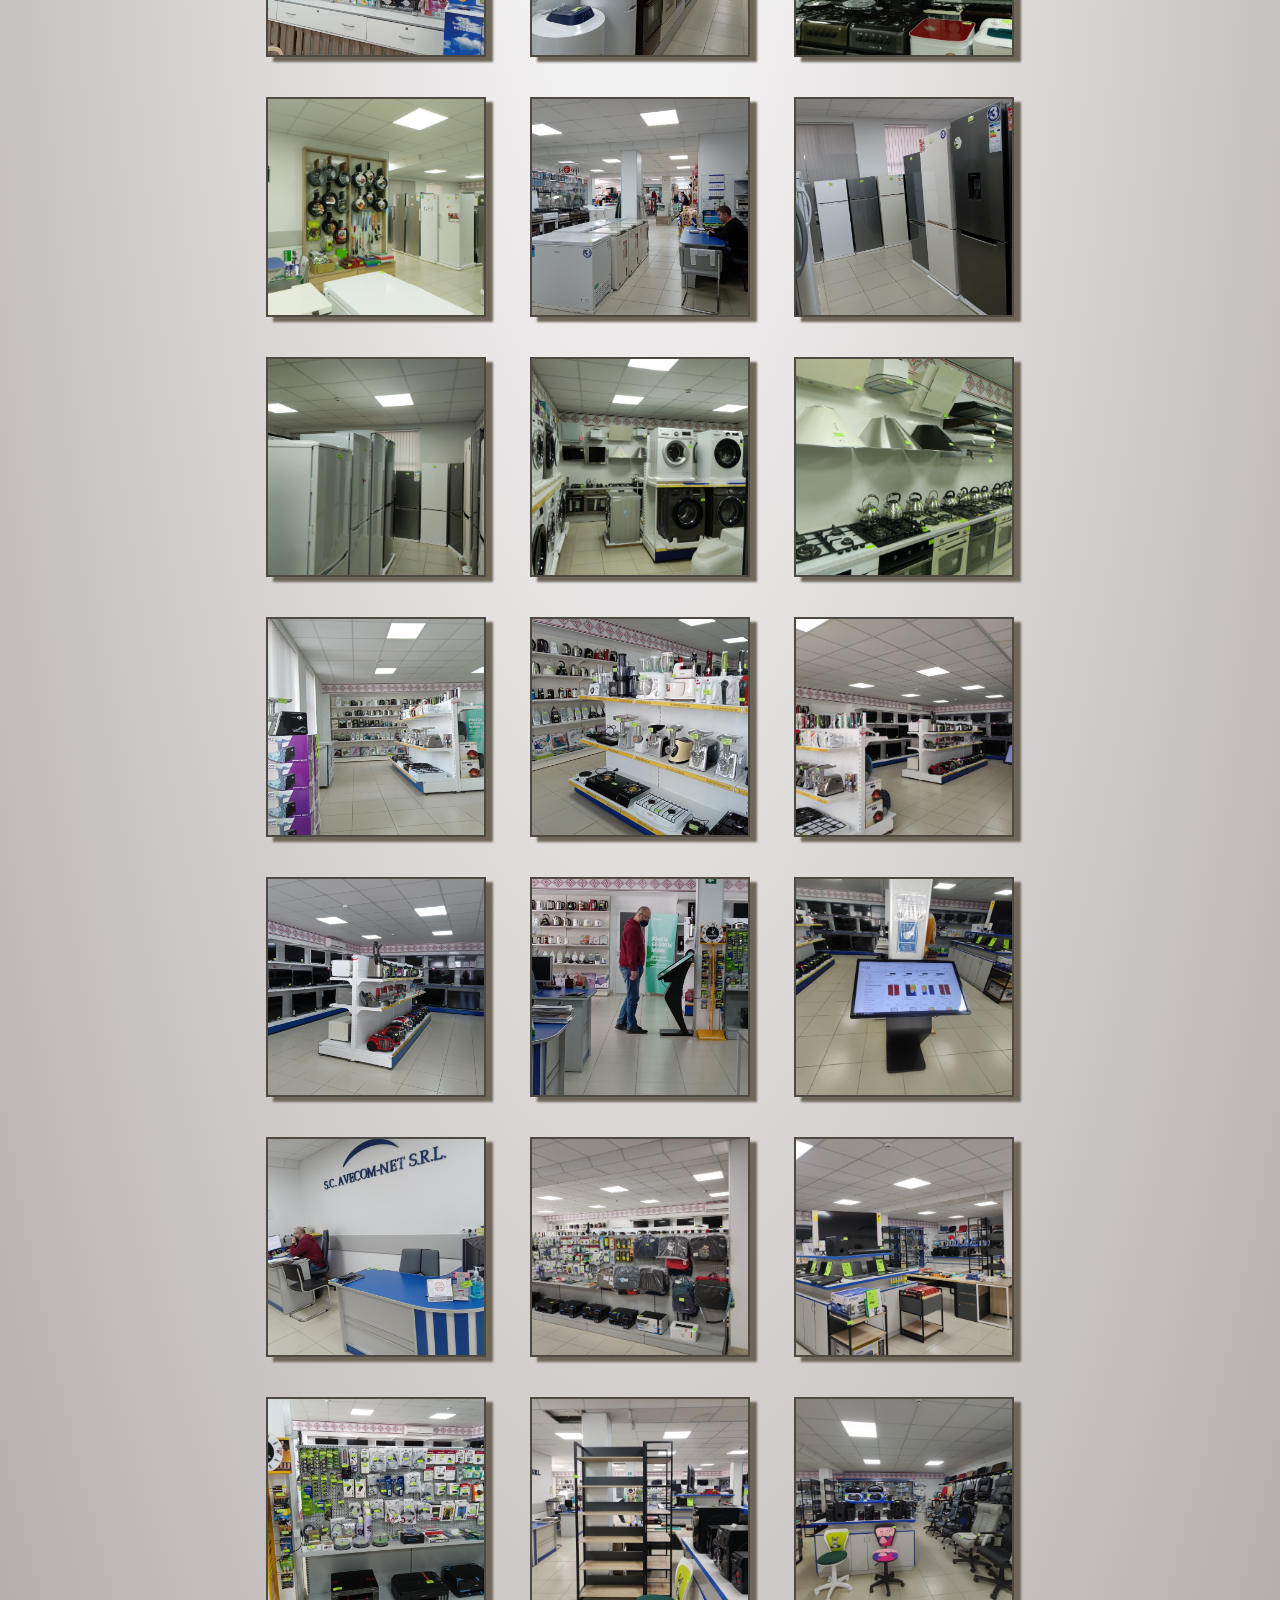
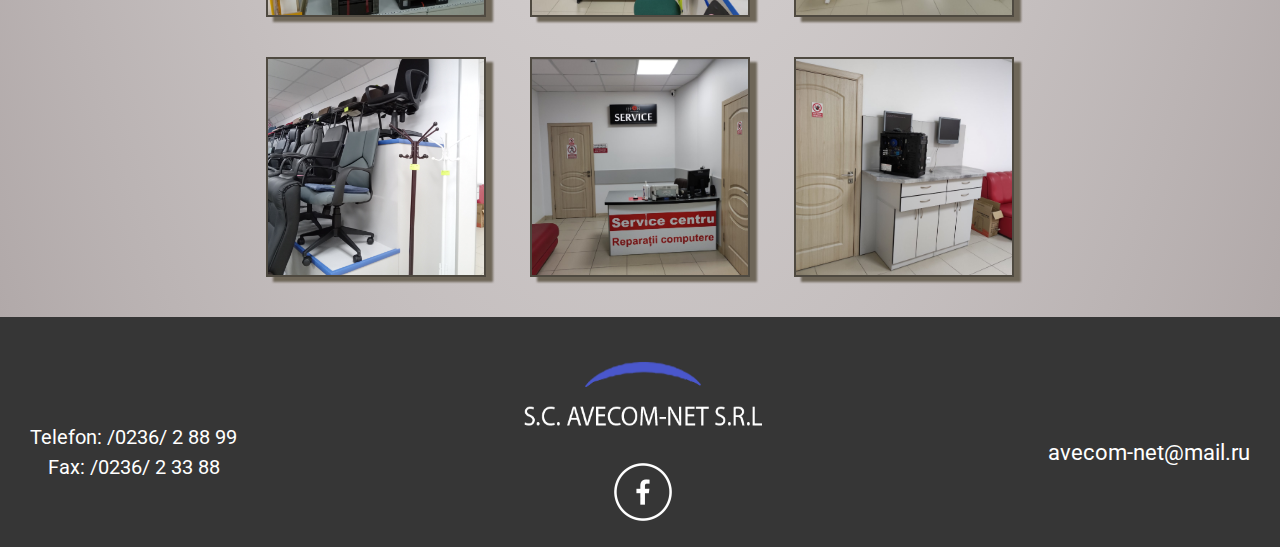
<file: pages/galerie.html>
<!DOCTYPE html>
<html>

<head>
    <meta charset="UTF-8">
    <meta name="viewport" content="width=device-width, initial-scale=1.0">
    <meta name="description" content="Avecom-Net S.R.L. este o societate comercială, fondată în anul 2005, cu o echipă experimentată, plină de idei și entuziasm.">
    <meta name="keywords" content="Arena, magazin, tehnică de calcul, electrocasnice, îmbrăcăminte, AVECOM-NET, societate comercială, S.C. AVECOM-NET S.R.L., parteneri, producători, servicii">
    <meta name="author" content="Beșliu Mădălina, Savciuc Lucian">

    <link rel="icon" href="../images/logo.png">
    <link rel="stylesheet" href="../css/style.css">
    <link rel="stylesheet" href="../css/lightbox.css">
    <link rel="stylesheet" href="https://cdnjs.cloudflare.com/ajax/libs/font-awesome/5.15.2/css/all.min.css">
    <link rel="stylesheet" href="https://stackpath.bootstrapcdn.com/bootstrap/4.3.1/css/bootstrap.min.css">
    <link rel="stylesheet" href="https://cdnjs.cloudflare.com/ajax/libs/font-awesome/4.7.0/css/font-awesome.min.css">
    <script src="../js/lightbox.js" defer></script>
    <script src="../js/main.js" defer></script>

    <title>S.C. AVECOM-NET S.R.L.</title>
</head>

<body>

    <header>
        <a class="logo" href="despre.html">
            <img src="../images/logo.png">
        </a>
        <div id="navbar" class="nav">
            <a href="../index.html">
                Home
                <i class="fas fa-home"></i>
            </a>

            <a href="despre.html">
                About Us
                <i class="fas fa-info-circle"></i>
            </a>
            <a href="servicii.html">
                Services
                <i class="fab fa-usps"></i>
            </a>
            <a class="active" href="galerie.html">
                Gallery
                <i class="fas fa-images"></i>
            </a>
            <a href="contacte.html">
                Contact Us
                <i class="fas fa-phone-alt"></i>
            </a>
            <a id="hamburger-menu" onclick="mobileMenu()"><i class="fa fa-bars"></i></a>
        </div>
    </header>

    <section class="top-section" id="magazinul-imagini">
        <h1 class="top-title">Gallery</h1>
    </section>

    <main>
        <div id="top3"></div>
        <a href="#top3"><img class="up" src="../images/up.png"></a>
        
        <div class="galerie">
            <a href="../images/Arena1.png">
                <img src="../images/Arena1.png">
            </a>
            <a href="../images/Arena2.png">
                <img src="../images/Arena2.png">
            </a>
            <a href="../images/Arena3.png">
                <img src="../images/Arena3.png">
            </a>
            <a href="../images/Arena4.png">
                <img src="../images/Arena4.png">
            </a>
            <a href="../images/Arena5.png">
                <img src="../images/Arena5.png">
            </a>
            <a href="../images/Arena6.png">
                <img src="../images/Arena6.png">
            </a>
            <a href="../images/Arena7.png">
                <img src="../images/Arena7.png">
            </a>
            <a href="../images/Arena8.png">
                <img src="../images/Arena8.png">
            </a>
            <a href="../images/Arena9.png">
                <img src="../images/Arena9.png">
            </a>
            <a href="../images/Arena10.png">
                <img src="../images/Arena10.png">
            </a>
            <a href="../images/Arena11.png">
                <img src="../images/Arena11.png">
            </a>
            <a href="../images/Arena12.png">
                <img src="../images/Arena12.png">
            </a>
            <a href="../images/Arena13.png">
                <img src="../images/Arena13.png">
            </a>
            <a href="../images/Arena14.png">
                <img src="../images/Arena14.png">
            </a>
            <a href="../images/Arena15.png">
                <img src="../images/Arena15.png">
            </a>
            <a href="../images/Arena16.png">
                <img src="../images/Arena16.png">
            </a>
            <a href="../images/Arena17.png">
                <img src="../images/Arena17.png">
            </a>
            <a href="../images/Arena18.png">
                <img src="../images/Arena18.png">
            </a>
            <a href="../images/Arena19.png">
                <img src="../images/Arena19.png">
            </a>
            <a href="../images/Arena20.png">
                <img src="../images/Arena20.png">
            </a>
            <a href="../images/Arena21.png">
                <img src="../images/Arena21.png">
            </a>
            <a href="../images/Arena22.png">
                <img src="../images/Arena22.png">
            </a>
            <a href="../images/Arena23.png">
                <img src="../images/Arena23.png">
            </a>
            <a href="../images/Arena24.png">
                <img src="../images/Arena24.png">
            </a>
            <a href="../images/Arena25.png">
                <img src="../images/Arena25.png">
            </a>
            <a href="../images/Arena26.png">
                <img src="../images/Arena26.png">
            </a>
            <a href="../images/Arena27.png">
                <img src="../images/Arena27.png">
            </a>
            <a href="../images/Arena28.png">
                <img src="../images/Arena28.png">
            </a>
            <a href="../images/Arena29.png">
                <img src="../images/Arena29.png">
            </a>
            <a href="../images/Arena30.png">
                <img src="../images/Arena30.png">
            </a>
            <a href="../images/Arena31.png">
                <img src="../images/Arena31.png">
            </a>
            <a href="../images/Arena32.png">
                <img src="../images/Arena32.png">
            </a>
            <a href="../images/Arena33.png">
                <img src="../images/Arena33.png">
            </a>
            <a href="../images/Arena34.png">
                <img src="../images/Arena34.png">
            </a>
            <a href="../images/Arena35.png">
                <img src="../images/Arena35.png">
            </a>
            <a href="../images/Arena36.png">
                <img src="../images/Arena36.png">
            </a>
            <a href="../images/Arena37.png">
                <img src="../images/Arena37.png">
            </a>
            <a href="../images/Arena38.png">
                <img src="../images/Arena38.png">
            </a>
            <a href="../images/Arena39.png">
                <img src="../images/Arena39.png">
            </a>
            <a href="../images/Arena40.png">
                <img src="../images/Arena40.png">
            </a>
            <a href="../images/Arena41.png">
                <img src="../images/Arena41.png">
            </a>
            <a href="../images/Arena42.png">
                <img src="../images/Arena42.png">
            </a>
            <a href="../images/Arena43.png">
                <img src="../images/Arena43.png">
            </a>
            <a href="../images/Arena44.png">
                <img src="../images/Arena44.png">
            </a>
            <a href="../images/Arena45.png">
                <img src="../images/Arena45.png">
            </a>
            <a href="../images/Arena46.png">
                <img src="../images/Arena46.png">
            </a>
            <a href="../images/Arena47.png">
                <img src="../images/Arena47.png">
            </a>
            <a href="../images/Arena48.png">
                <img src="../images/Arena48.png">
            </a>
            <a href="../images/Arena49.png">
                <img src="../images/Arena49.png">
            </a>
            <a href="../images/Arena50.png">
                <img src="../images/Arena50.png">
            </a>
            <a href="../images/Arena51.png">
                <img src="../images/Arena51.png">
            </a>
            <a href="../images/Arena52.png">
                <img src="../images/Arena52.png">
            </a>
            <a href="../images/Arena53.png">
                <img src="../images/Arena53.png">
            </a>
            <a href="../images/Arena54.png">
                <img src="../images/Arena54.png">
            </a>
        </div>
    </main>

    <footer class="main-footer">
        <div class="first-container">
            <b class="footer-phone">Telefon: /0236/ 2 88 99 <br>Fax: /0236/ 2 33 88</b>
            <div class="footer-social">
                <img class="logo-footer" src="../images/logo3.png">
                <div>
                    <a target="_blank" href="https://www.facebook.com/profile.php?id=100077343601819">
                        <img class="facebook" src="../images/facebook_icon.png">
                    </a>
                </div>
            </div>
            <b class="email-footer">avecom-net@mail.ru</b>
        </div>
    </footer>

</body>

</html>
</file>
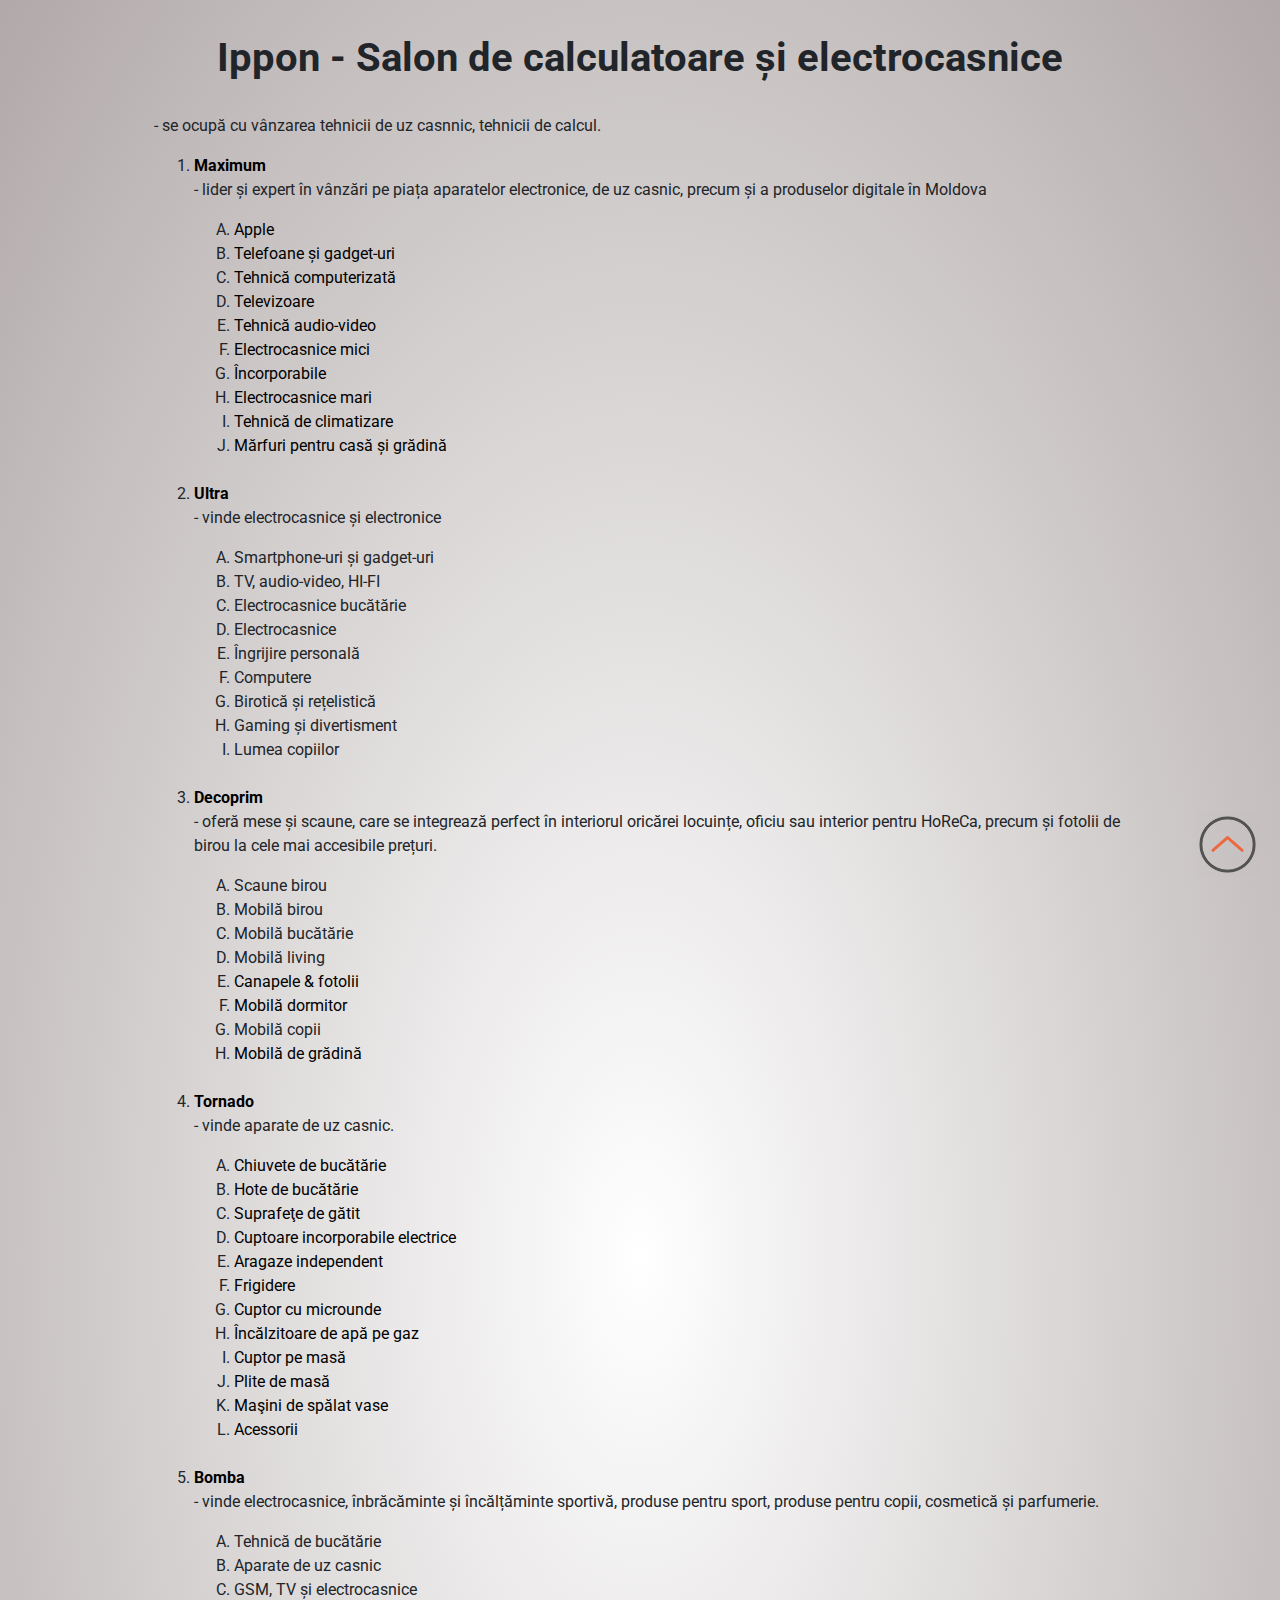
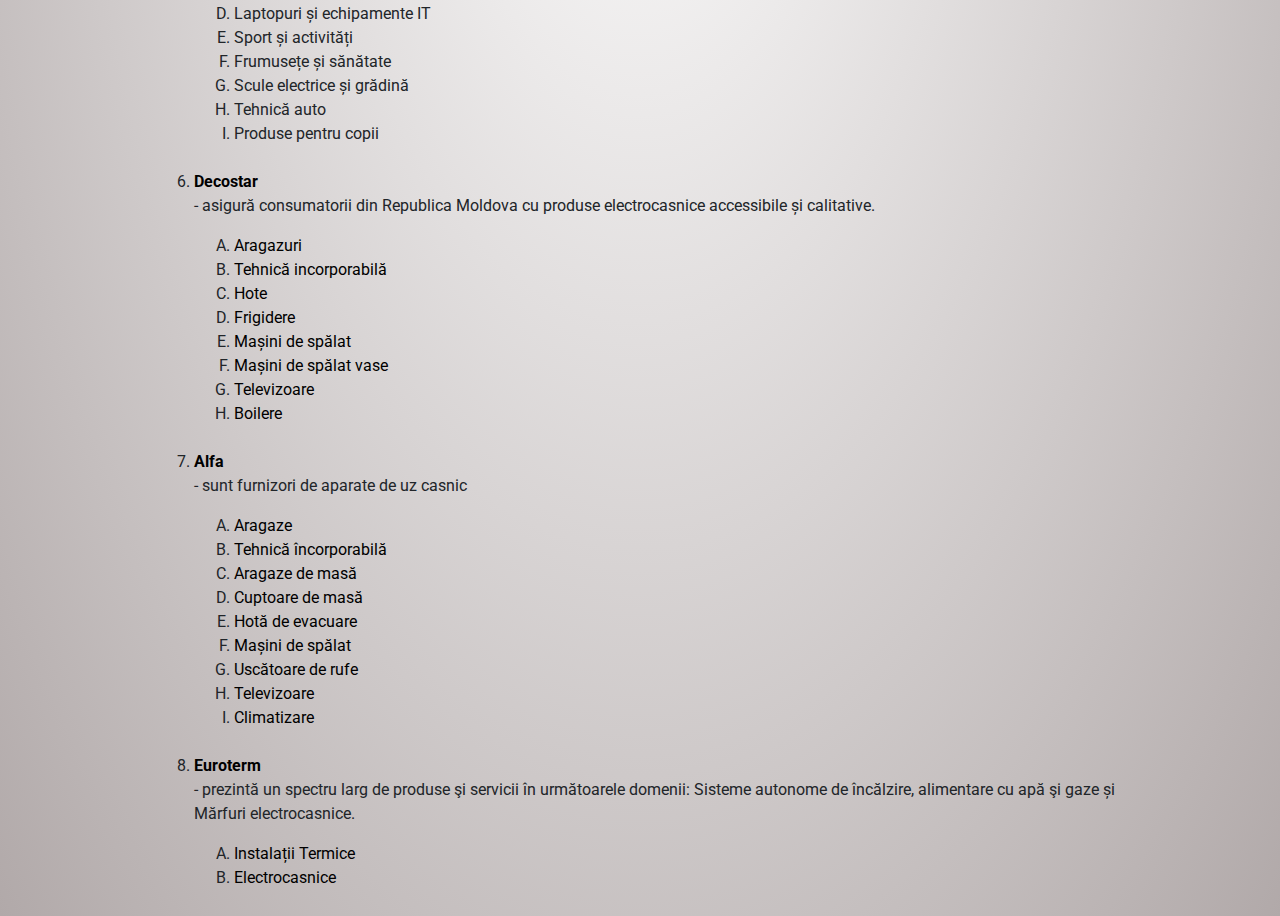
<file: pages/ippon-salon.html>
<!DOCTYPE html>
<html>

<head>
    <meta charset="UTF-8">
    <meta name="viewport" content="width=device-width, initial-scale=1.0">
    <meta name="description" content="Avecom-Net S.R.L. este o societate comercială, fondată în anul 2005, cu o echipă experimentată, plină de idei și entuziasm.">
    <meta name="keywords" content="Arena, magazin, tehnică de calcul, electrocasnice, îmbrăcăminte, AVECOM-NET, societate comercială, S.C. AVECOM-NET S.R.L., parteneri, producători, servicii">
    <meta name="author" content="Beșliu Mădălina, Savciuc Lucian">

    <link rel="icon" href="../images/logo.png">
    <link rel="stylesheet" href="../css/style.css">
    <link rel="stylesheet" href="https://cdnjs.cloudflare.com/ajax/libs/font-awesome/5.15.2/css/all.min.css">
    <link rel="stylesheet" href="https://stackpath.bootstrapcdn.com/bootstrap/4.3.1/css/bootstrap.min.css">
    <link rel="stylesheet" href="https://cdnjs.cloudflare.com/ajax/libs/font-awesome/4.7.0/css/font-awesome.min.css">
    <script src="../js/main.js" defer></script>

    <title>S.C. AVECOM-NET S.R.L.</title>
</head>

<body>

    <main class="serv">
        <br>
        <div id="top6"></div>
        <a href="#top6"><img class="up" src="../images/up.png"></a>
        
        <h1 class="centered"><b>Ippon - Salon de calculatoare și electrocasnice</b></h1>

        <br>
        <dl>
            <dd>- se ocupă cu vânzarea tehnicii de uz casnnic, tehnicii de calcul.</dd>
        </dl>

        <ol type="1">
            <li>
                <dl>
                    <dt>
                        <a target="_blank" href="https://maximum.md/ro">
                            Maximum
                        </a>
                    </dt>
                    <dd>- lider și expert în vânzări pe piața aparatelor electronice, de uz casnic, precum și a
                        produselor digitale în Moldova</dd>
                </dl>
                <ol type="A">
                    <li>
                        <a target="_blank" href="https://maximum.md/ro/Apple/">
                            Apple
                        </a>
                    </li>
                    <li>
                        <a target="_blank" href="https://maximum.md/ro/telefoane-si-gadgeturi/">
                            Telefoane și gadget-uri
                        </a>
                    </li>
                    <li>
                        <a target="_blank" href="https://maximum.md/ro/tehnica-computerizata/">
                            Tehnică computerizată
                        </a>
                    </li>
                    <li>
                        <a target="_blank" href="https://maximum.md/ro/televizoare/">
                            Televizoare
                        </a>
                    </li>
                    <li>
                        <a target="_blank" href="https://maximum.md/ro/tehnica-audiovideo/">
                            Tehnică audio-video
                        </a>
                    </li>
                    <li>
                        <a target="_blank" href="https://maximum.md/ro/electrocasnice-mici/">
                            Electrocasnice mici
                        </a>
                    </li>
                    <li>
                        <a target="_blank" href="https://maximum.md/ro/incorporabile/">
                            Încorporabile
                        </a>
                    </li>
                    <li>
                        <a target="_blank" href="https://maximum.md/ro/electrocasnice-mari/">
                            Electrocasnice mari
                        </a>
                    </li>
                    <li>
                        <a target="_blank" href="https://maximum.md/ro/tehnica-de-climatizare/">
                            Tehnică de climatizare
                        </a>
                    </li>
                    <li>
                        <a target="_blank" href="https://maximum.md/ro/marfuri-pentru-casa-si-gradina/">
                            Mărfuri pentru casă și grădină
                        </a>
                    </li>
                </ol>
            </li>
            <br>
            <li>
                <dl>
                    <dt>
                        <a target="_blank" href="https://ultra.md/">
                            Ultra
                        </a>
                    </dt>
                    <dd>- vinde electrocasnice și electronice</dd>
                </dl>
                <ol type="A">
                    <li>Smartphone-uri și gadget-uri</li>
                    <li>TV, audio-video, HI-FI</li>
                    <li>Electrocasnice bucătărie</li>
                    <li>Electrocasnice</li>
                    <li>Îngrijire personală</li>
                    <li>Computere</li>
                    <li>Birotică și rețelistică</li>
                    <li>Gaming și divertisment</li>
                    <li>Lumea copiilor</li>
                </ol>
            </li>
            <br>
            <li>
                <dl>
                    <dt>
                        <a target="_blank" href="https://decoprim.md/ro/">
                            Decoprim
                        </a>
                    </dt>
                    <dd>- oferă mese și scaune, care se integrează perfect în interiorul oricărei locuințe,
                        oficiu sau interior pentru HoReCa, precum și fotolii de birou la cele mai accesibile
                        prețuri.</dd>
                </dl>
                <ol type="A">
                    <li>Scaune birou</li>
                    <li>Mobilă birou</li>
                    <li>Mobilă bucătărie</li>
                    <li>Mobilă living</li>
                    <li>
                        <a target="_blank" href="https://decoprim.md/ro/product-category/canapele-fotolii/">
                            Canapele & fotolii
                        </a>
                    </li>
                    <li>
                        <a target="_blank" href="https://decoprim.md/ro/product-category/mobila-dormitor/">
                            Mobilă dormitor
                        </a>
                    </li>
                    <li>Mobilă copii</li>
                    <li>
                        <a target="_blank" href="https://decoprim.md/ro/product-category/mobila-gradina/">
                            Mobilă de grădină
                        </a>
                    </li>
                </ol>
            </li>
            <br>
            <li>
                <dl>
                    <dt>
                        <a target="_blank" href="https://tornadocom.md/ro/">
                            Tornado
                        </a>
                    </dt>
                    <dd>- vinde aparate de uz casnic.</dd>
                </dl>
                <ol type="A">
                    <li>
                        <a target="_blank" href="https://tornadocom.md/ro/catalog/Kitchen_sinks/">
                            Chiuvete de bucătărie
                        </a>
                    </li>
                    <li>
                        <a target="_blank" href="https://tornadocom.md/ro/catalog/Hote/">
                            Hote de bucătărie
                        </a>
                    </li>
                    <li>
                        <a target="_blank" href="https://tornadocom.md/ro/catalog/Hobs/">
                            Suprafeţe de gătit
                        </a>
                    </li>
                    <li>
                        <a target="_blank" href="https://tornadocom.md/ro/catalog/built-in-ovens/">
                            Cuptoare incorporabile electrice
                        </a>
                    </li>
                    <li>
                        <a target="_blank" href="https://tornadocom.md/ro/catalog/freestanding_cookers/">
                            Aragaze independent
                        </a>
                    </li>
                    <li>
                        <a target="_blank" href="https://tornadocom.md/ro/catalog/fridge/">
                            Frigidere
                        </a>
                    </li>
                    <li>
                        <a target="_blank" href="https://tornadocom.md/ro/catalog/Microunde%20incorporabila/">
                            Cuptor cu microunde
                        </a>
                    </li>
                    <li>
                        <a target="_blank" href="https://tornadocom.md/ro/catalog/gas-water-heaters/">
                            Încălzitoare de apă pe gaz
                        </a>
                    </li>
                    <li>
                        <a target="_blank" href="https://tornadocom.md/ro/catalog/tabel_ovens/">
                            Cuptor pe masă
                        </a>
                    </li>
                    <li>
                        <a target="_blank" href="https://tornadocom.md/ro/catalog/tabel_cookers_and_ovens/">
                            Plite de masă
                        </a>
                    </li>
                    <li>
                        <a target="_blank" href="https://tornadocom.md/ro/catalog/Dishwashers/">
                            Maşini de spălat vase
                        </a>
                    </li>
                    <li>
                        <a target="_blank" href="https://tornadocom.md/ro/catalog/all_acessories/">
                            Acessorii
                        </a>
                    </li>
                </ol>
            </li>
            <br>
            <li>
                <dl>
                    <dt>
                        <a target="_blank" href="https://www.bomba.md/">
                            Bomba
                        </a>
                    </dt>
                    <dd>- vinde electrocasnice, înbrăcăminte și încălțăminte sportivă, produse pentru sport,
                        produse pentru copii, cosmetică și parfumerie.</dd>
                </dl>
                <ol type="A">
                    <li>Tehnică de bucătărie</li>
                    <li>Aparate de uz casnic</li>
                    <li>GSM, TV și electrocasnice</li>
                    <li>Laptopuri și echipamente IT</li>
                    <li>Sport și activități</li>
                    <li>Frumusețe și sănătate</li>
                    <li>Scule electrice și grădină</li>
                    <li>Tehnică auto</li>
                    <li>Produse pentru copii</li>
                </ol>
            </li>
            <br>
            <li>
                <dl>
                    <dt>
                        <a target="_blank" href="https://gefest.md/ro/">
                            Decostar
                        </a>
                    </dt>
                    <dd>- asigură consumatorii din Republica Moldova cu produse electrocasnice accessibile și
                        calitative.</dd>
                </dl>
                <ol type="A">
                    <li>
                        <a target="_blank" href="https://gefest.md/ro/category/aragazuri/">
                            Aragazuri
                        </a>
                    </li>
                    <li>
                        <a target="_blank" href="https://gefest.md/ro/category/tehnica-incorporabila/">
                            Tehnică incorporabilă
                        </a>
                    </li>
                    <li>
                        <a target="_blank" href="https://gefest.md/ro/category/hote/">
                            Hote
                        </a>
                    </li>
                    <li>
                        <a target="_blank" href="https://gefest.md/ro/category/frigidere/">
                            Frigidere
                        </a>
                    </li>
                    <li>
                        <a target="_blank" href="https://gefest.md/ro/category/masini-de-spalat/">
                            Mașini de spălat
                        </a>
                    </li>
                    <li>
                        <a target="_blank" href="https://gefest.md/ro/category/masini-de-spalat-vase/">
                            Mașini de spălat vase
                        </a>
                    </li>
                    <li>
                        <a target="_blank" href="https://gefest.md/ro/category/televizoare/">
                            Televizoare
                        </a>
                    </li>
                    <li>
                        <a target="_blank" href="https://gefest.md/ro/category/boilere/">
                            Boilere
                        </a>
                    </li>
                </ol>
            </li>
            <br>
            <li>
                <dl>
                    <dt>
                        <a target="_blank" href="http://alfagold.md/">
                            Alfa
                        </a>
                    </dt>
                    <dd>- sunt furnizori de aparate de uz casnic</dd>
                </dl>
                <ol type="A">
                    <li>
                        <a target="_blank" href="http://alfagold.md/category/item/22">
                            Aragaze
                        </a>
                    </li>
                    <li>
                        <a target="_blank" href="http://alfagold.md/category/item/31">
                            Tehnică încorporabilă
                        </a>
                    </li>
                    <li>
                        <a target="_blank" href="http://alfagold.md/category/item/29">
                            Aragaze de masă
                        </a>
                    </li>
                    <li>
                        <a target="_blank" href="http://alfagold.md/category/item/30">
                            Cuptoare de masă
                        </a>
                    </li>
                    <li>
                        <a target="_blank" href="http://alfagold.md/category/item/25">
                            Hotă de evacuare
                        </a>
                    </li>
                    <li>
                        <a target="_blank" href="http://alfagold.md/category/item/21">
                            Mașini de spălat
                        </a>
                    </li>
                    <li>
                        <a target="_blank" href="http://alfagold.md/category/item/28">
                            Uscătoare de rufe
                        </a>
                    </li>
                    <li>
                        <a target="_blank" href="http://alfagold.md/category/item/20">
                            Televizoare
                        </a>
                    </li>
                    <li>
                        <a target="_blank" href="http://alfagold.md/category/item/27">
                            Climatizare
                        </a>
                    </li>
                </ol>
            </li>
            <br>
            <li>
                <dl>
                    <dt>
                        <a target="_blank" href="http://www.euroterm.md/ro">
                            Euroterm
                        </a>
                    </dt>
                    <dd>- prezintă un spectru larg de produse şi servicii în următoarele domenii: Sisteme
                        autonome de încălzire, alimentare cu apă şi gaze și Mărfuri electrocasnice.</dd>
                </dl>
                <ol type="A">
                    <li>
                        <a target="_blank" href="http://www.euroterm.md/ro/sistemi-otopleniea">
                            Instalații Termice
                        </a>
                    </li>
                    <li>
                        <a target="_blank" href="http://www.euroterm.md/ro/bitovaea-tehnica">
                            Electrocasnice
                        </a>
                    </li>
                </ol>
            </li>
        </ol>
    </main>

</body>

</html>
</file>
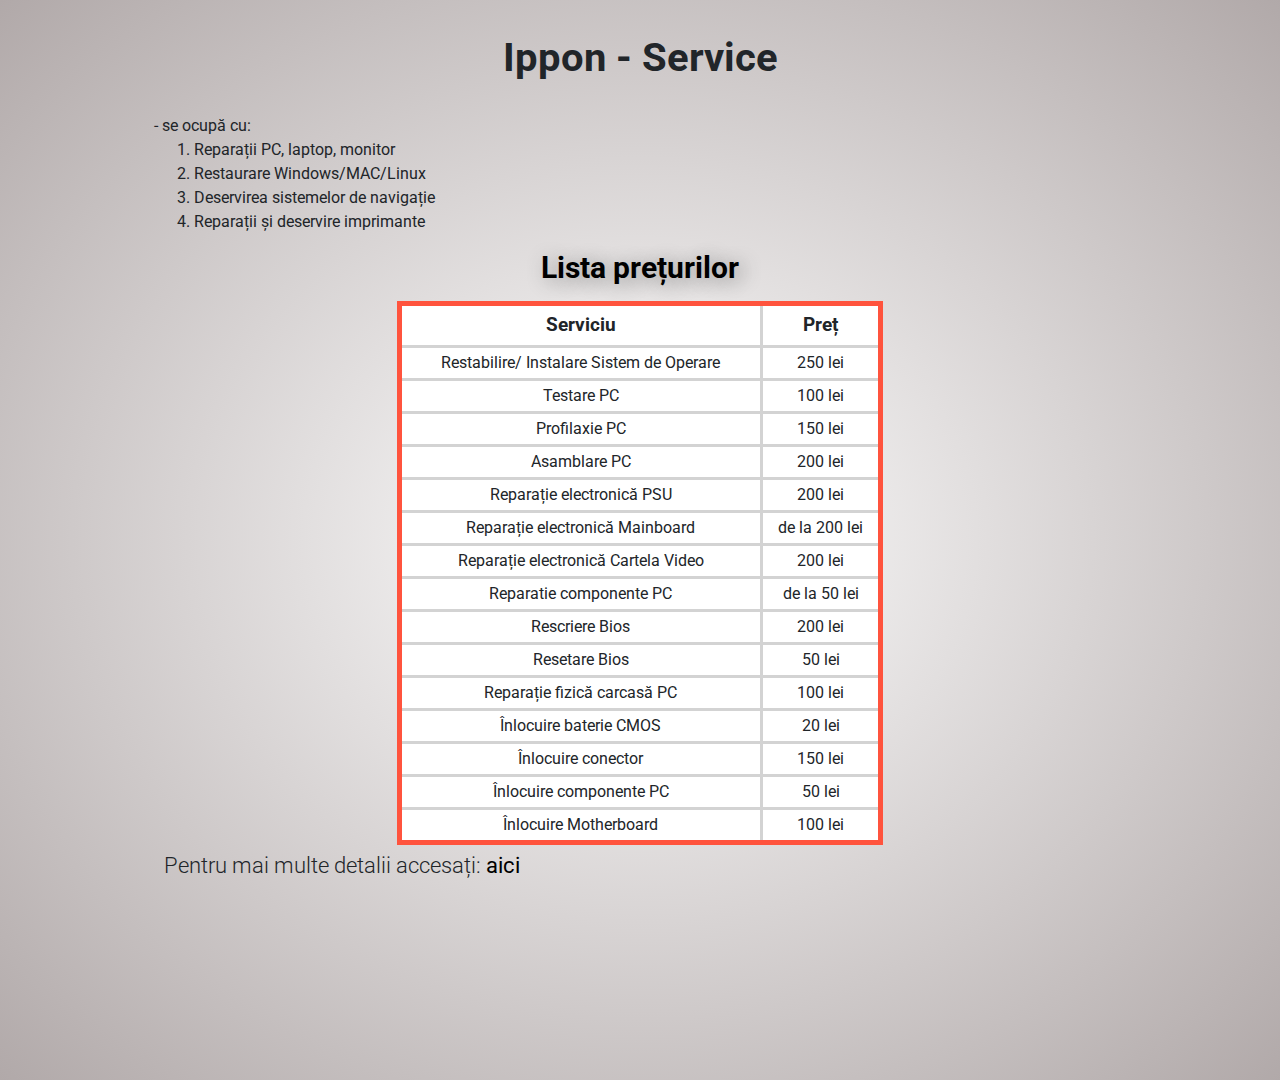
<file: pages/ippon-service.html>
<!DOCTYPE html>
<html>

<head>
    <meta charset="UTF-8">
    <meta name="viewport" content="width=device-width, initial-scale=1.0">
    <meta name="description" content="Avecom-Net S.R.L. este o societate comercială, fondată în anul 2005, cu o echipă experimentată, plină de idei și entuziasm.">
    <meta name="keywords" content="Arena, magazin, tehnică de calcul, electrocasnice, îmbrăcăminte, AVECOM-NET, societate comercială, S.C. AVECOM-NET S.R.L., parteneri, producători, servicii">
    <meta name="author" content="Beșliu Mădălina, Savciuc Lucian">

    <link rel="icon" href="../images/logo.png">
    <link rel="stylesheet" href="../css/style.css">
    <link rel="stylesheet" href="https://cdnjs.cloudflare.com/ajax/libs/font-awesome/5.15.2/css/all.min.css">
    <link rel="stylesheet" href="https://stackpath.bootstrapcdn.com/bootstrap/4.3.1/css/bootstrap.min.css">
    <link rel="stylesheet" href="https://cdnjs.cloudflare.com/ajax/libs/font-awesome/4.7.0/css/font-awesome.min.css">
    <script src="../js/main.js" defer></script>

    <title>S.C. AVECOM-NET S.R.L.</title>
</head>

<body>

    <main class="serv">
        <br>
        <h1 class="centered"><b>Ippon - Service</b></h1>

        <br>
        <dl>
            <dd>- se ocupă cu:
                <ol>
                    <li>Reparații PC, laptop, monitor</li>
                    <li>Restaurare Windows/MAC/Linux</li>
                    <li>Deservirea sistemelor de navigație</li>
                    <li>Reparații și deservire imprimante</li>
                </ol>
            </dd>
        </dl>

        <h3>Lista prețurilor</h3>

        <table class="tabel-serv">
            <tr>
                <th>Serviciu</th>
                <th>Preț</th>
            </tr>
            <tr>
                <td>Restabilire/ Instalare Sistem de Operare</td>
                <td>250 lei</td>
            </tr>
            <tr>
                <td>Testare PC</td>
                <td>100 lei</td>
            </tr>
            <tr>
                <td>Profilaxie PC</td>
                <td>150 lei</td>
            </tr>
            <tr>
                <td>Asamblare PC</td>
                <td>200 lei</td>
            </tr>
            <tr>
                <td>Reparație electronică PSU</td>
                <td>200 lei</td>
            </tr>
            <tr>
                <td>Reparație electronică Mainboard</td>
                <td>de la 200 lei</td>
            </tr>
            <tr>
                <td>Reparație electronică Cartela Video</td>
                <td>200 lei</td>
            </tr>
            <tr>
                <td>Reparatie componente PC</td>
                <td>de la 50 lei</td>
            </tr>
            <tr>
                <td>Rescriere Bios</td>
                <td>200 lei</td>
            </tr>
            <tr>
                <td>Resetare Bios</td>
                <td>50 lei</td>
            </tr>
            <tr>
                <td>Reparație fizică carcasă PC</td>
                <td>100 lei</td>
            </tr>
            <tr>
                <td>Înlocuire baterie CMOS</td>
                <td>20 lei</td>
            </tr>
            <tr>
                <td>Înlocuire conector</td>
                <td>150 lei</td>
            </tr>
            <tr>
                <td>Înlocuire componente PC</td>
                <td>50 lei</td>
            </tr>
            <tr>
                <td>Înlocuire Motherboard</td>
                <td>100 lei</td>
            </tr>
        </table>

        <p>
            Pentru mai multe detalii accesați:
            <a target="_blank" href="https://www.facebook.com/service.ippon">
                <b>aici</b>
            </a>
        </p>

    </main>

</body>

</html>
</file>
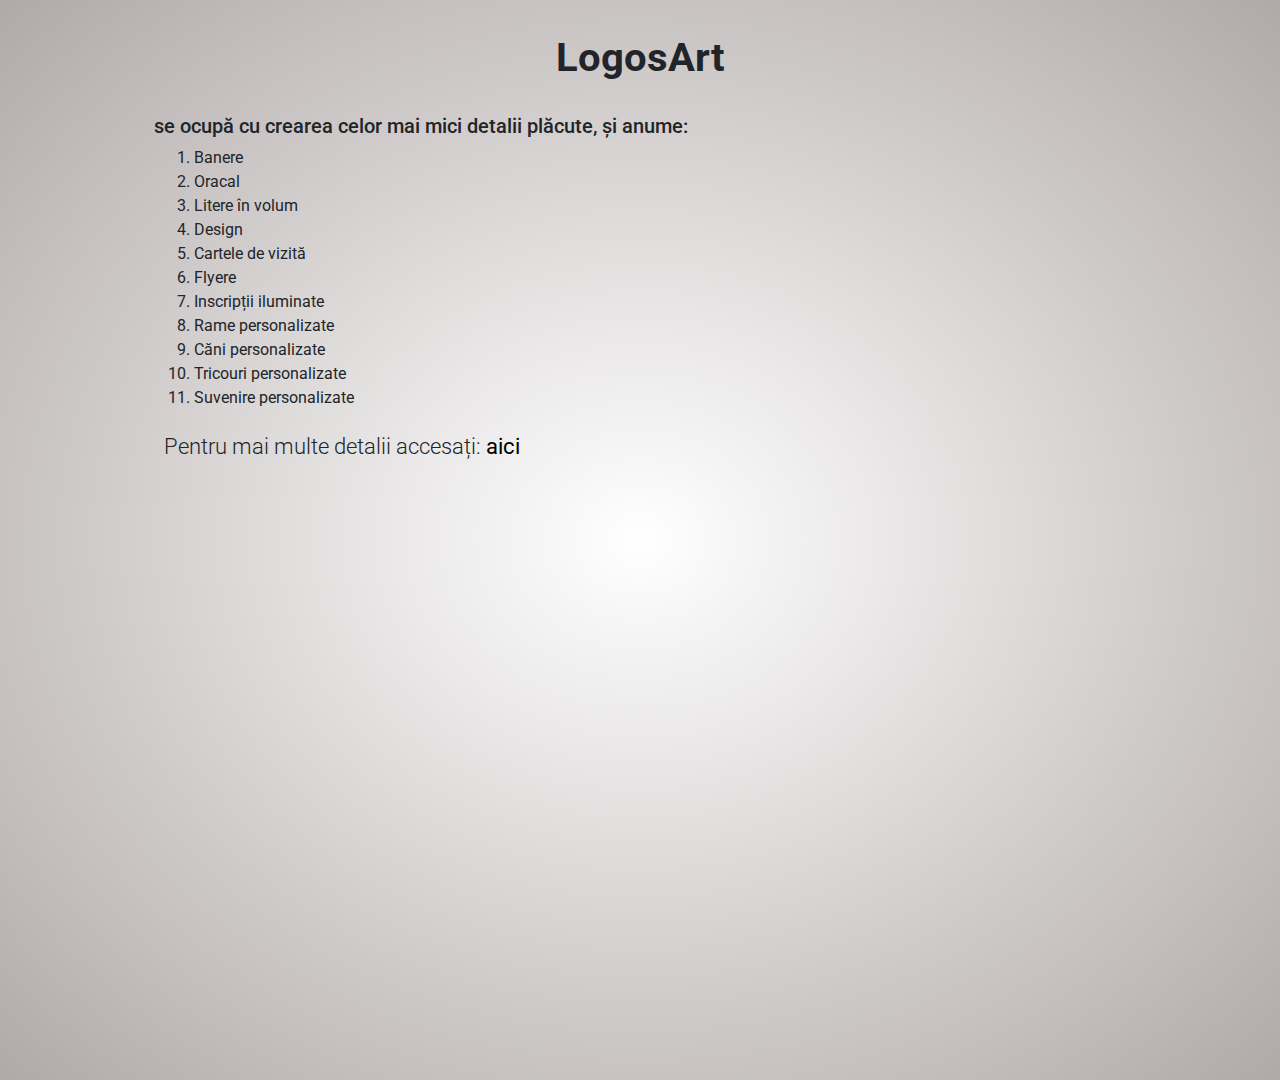
<file: pages/logosart.html>
<!DOCTYPE html>
<html>

<head>
    <meta charset="UTF-8">
    <meta name="viewport" content="width=device-width, initial-scale=1.0">
    <meta name="description" content="Avecom-Net S.R.L. este o societate comercială, fondată în anul 2005, cu o echipă experimentată, plină de idei și entuziasm.">
    <meta name="keywords" content="Arena, magazin, tehnică de calcul, electrocasnice, îmbrăcăminte, AVECOM-NET, societate comercială, S.C. AVECOM-NET S.R.L., parteneri, producători, servicii">
    <meta name="author" content="Beșliu Mădălina, Savciuc Lucian">

    <link rel="icon" href="../images/logo.png">
    <link rel="stylesheet" href="../css/style.css">
    <link rel="stylesheet" href="https://cdnjs.cloudflare.com/ajax/libs/font-awesome/5.15.2/css/all.min.css">
    <link rel="stylesheet" href="https://stackpath.bootstrapcdn.com/bootstrap/4.3.1/css/bootstrap.min.css">
    <link rel="stylesheet" href="https://cdnjs.cloudflare.com/ajax/libs/font-awesome/4.7.0/css/font-awesome.min.css">
    <script src="../js/main.js" defer></script>

    <title>S.C. AVECOM-NET S.R.L.</title>
</head>

<body>

    <main class="serv">
        <br>
        <h1 class="centered"><b>LogosArt</b></h1>

        <br>
        <h5>se ocupă cu crearea celor mai mici detalii plăcute, și anume:</h5>
        <ol>
            <li>Banere</li>
            <li>Oracal</li>
            <li>Litere în volum</li>
            <li>Design</li>
            <li>Cartele de vizită</li>
            <li>Flyere</li>
            <li>Inscripții iluminate</li>
            <li>Rame personalizate</li>
            <li>Căni personalizate</li>
            <li>Tricouri personalizate</li>
            <li>Suvenire personalizate</li>
        </ol>

        <p>
            Pentru mai multe detalii accesați:
            <a target="_blank" href="https://www.facebook.com/people/LogosArt/100063503802790/">
                <b>aici</b>
            </a>
        </p>

    </main>

</body>

</html>
</file>
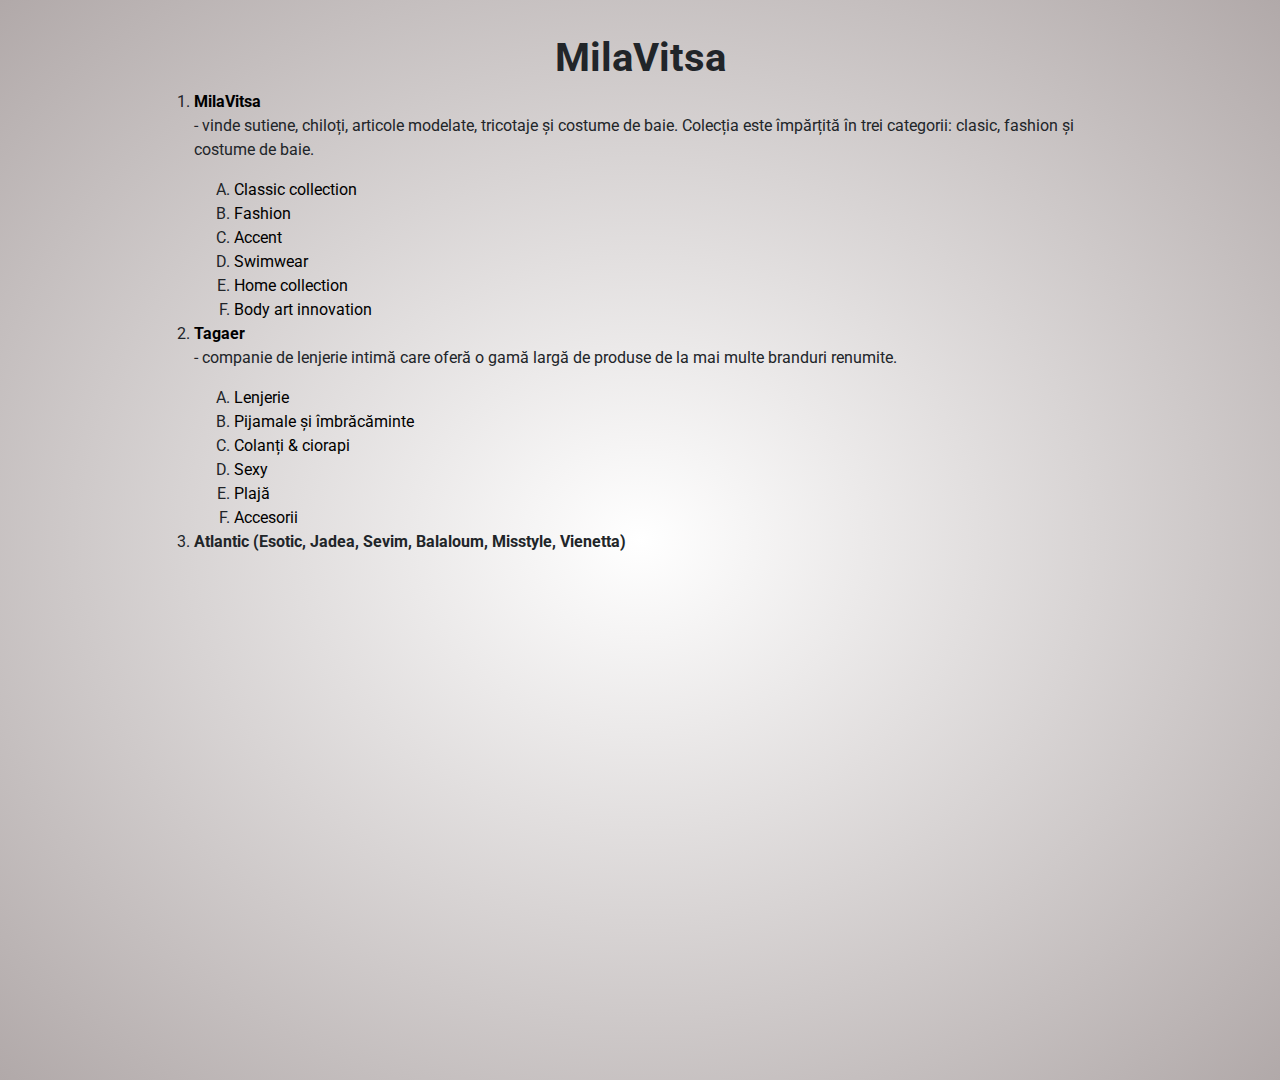
<file: pages/milavitsa.html>
<!DOCTYPE html>
<html>

<head>
    <meta charset="UTF-8">
    <meta name="viewport" content="width=device-width, initial-scale=1.0">
    <meta name="description" content="Avecom-Net S.R.L. este o societate comercială, fondată în anul 2005, cu o echipă experimentată, plină de idei și entuziasm.">
    <meta name="keywords" content="Arena, magazin, tehnică de calcul, electrocasnice, îmbrăcăminte, AVECOM-NET, societate comercială, S.C. AVECOM-NET S.R.L., parteneri, producători, servicii">
    <meta name="author" content="Beșliu Mădălina, Savciuc Lucian">

    <link rel="icon" href="../images/logo.png">
    <link rel="stylesheet" href="../css/style.css">
    <link rel="stylesheet" href="https://cdnjs.cloudflare.com/ajax/libs/font-awesome/5.15.2/css/all.min.css">
    <link rel="stylesheet" href="https://stackpath.bootstrapcdn.com/bootstrap/4.3.1/css/bootstrap.min.css">
    <link rel="stylesheet" href="https://cdnjs.cloudflare.com/ajax/libs/font-awesome/4.7.0/css/font-awesome.min.css">
    <script src="../js/main.js" defer></script>

    <title>S.C. AVECOM-NET S.R.L.</title>
</head>

<body>

    <main class="serv">
        <br>
        <h1 class="centered"><b>MilaVitsa</b></h1>

        <ol type="1">
            <li>
                <dl>
                    <dt>
                        <a target="_blank" href="http://www.eng.milavitsa.com/">
                            MilaVitsa
                        </a>
                    </dt>
                    <dd>- vinde sutiene, chiloți, articole modelate, tricotaje și costume de baie. Colecția este
                        împărțită în trei categorii: clasic, fashion și costume de baie.</dd>
                </dl>
                <ol type="A">
                    <li>
                        <a target="_blank" href="http://www.eng.milavitsa.com/collections/newclassic/">
                            Classic collection
                        </a>
                    </li>
                    <li>
                        <a target="_blank" href="http://www.eng.milavitsa.com/collections/fashion/">
                            Fashion
                        </a>
                    </li>
                    <li>
                        <a target="_blank" href="http://www.eng.milavitsa.com/collections/accent/">
                            Accent
                        </a>
                    </li>
                    <li>
                        <a target="_blank" href="http://www.eng.milavitsa.com/collections/swimwear/">
                            Swimwear
                        </a>
                    </li>
                    <li>
                        <a target="_blank" href="http://www.eng.milavitsa.com/collections/home-collection/">
                            Home collection
                        </a>
                    </li>
                    <li>
                        <a target="_blank" href="http://www.eng.milavitsa.com/collections/bodyart/">
                            Body art innovation
                        </a>
                    </li>
                </ol>
            </li>
            <li>
                <dl>
                    <dt>
                        <a target="_blank" href="https://tagaer.md/">
                            Tagaer
                        </a>
                    </dt>
                    <dd>- companie de lenjerie intimă care oferă o gamă largă de produse de la mai multe
                        branduri renumite.</dd>
                </dl>
                <ol type="A">
                    <li>
                        <a target="_blank" href="https://tagaer.md/catalog/lenjerie/">
                            Lenjerie
                        </a>
                    </li>
                    <li>
                        <a target="_blank" href="https://tagaer.md/catalog/pijame-%C8%99i-imracaminte/">
                            Pijamale și îmbrăcăminte
                        </a>
                    </li>
                    <li>
                        <a target="_blank" href="https://tagaer.md/catalog/colan%C8%9Bi-and-ciorapi/">
                            Colanți & ciorapi
                        </a>
                    </li>
                    <li>
                        <a target="_blank" href="https://tagaer.md/catalog/sexy/">
                            Sexy
                        </a>
                    </li>
                    <li>
                        <a target="_blank" href="https://tagaer.md/catalog/plaja/">
                            Plajă
                        </a>
                    </li>
                    <li>
                        <a target="_blank" href="https://tagaer.md/catalog/accesorii-1/">
                            Accesorii
                        </a>
                    </li>
                </ol>
            </li>
            <li>
                <dl>
                    <dt>Atlantic (Esotic, Jadea, Sevim, Balaloum, Misstyle, Vienetta)</dt>
                </dl>
            </li>
        </ol>
    </main>


</body>

</html>
</file>
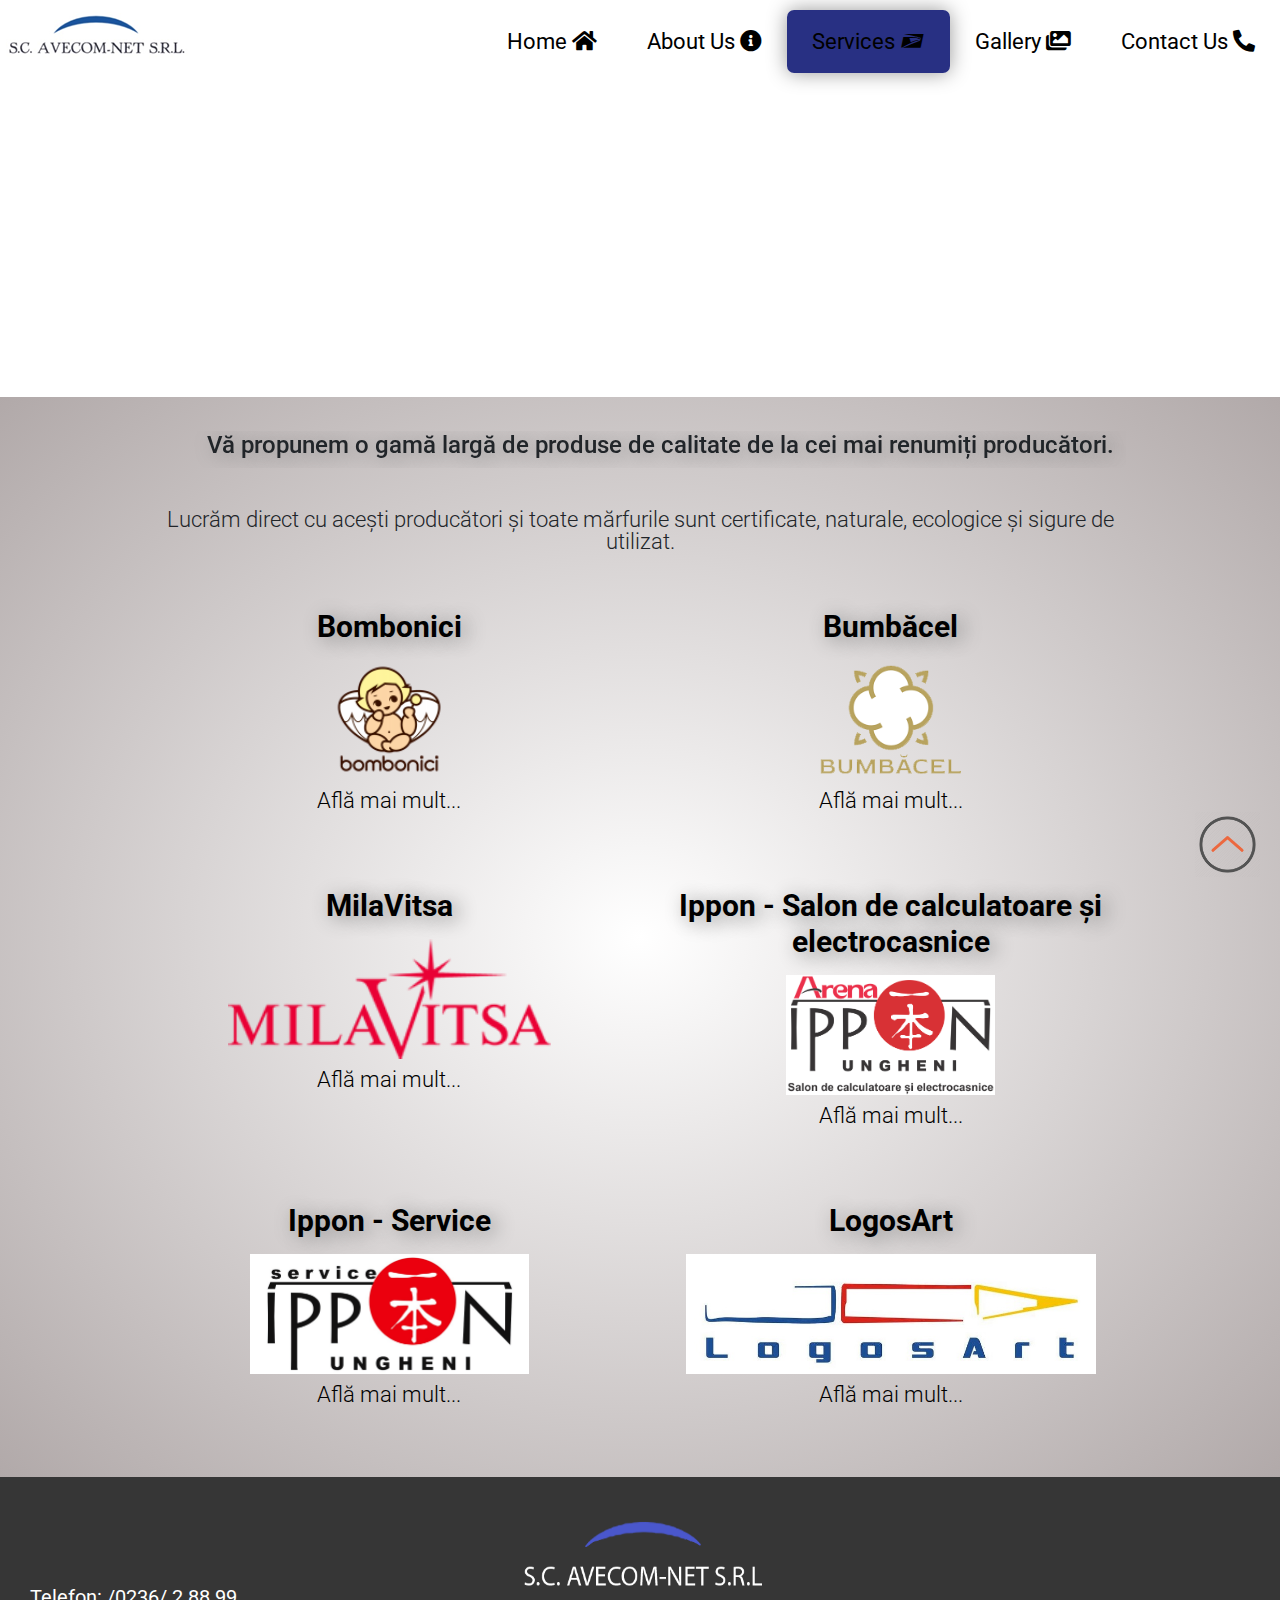
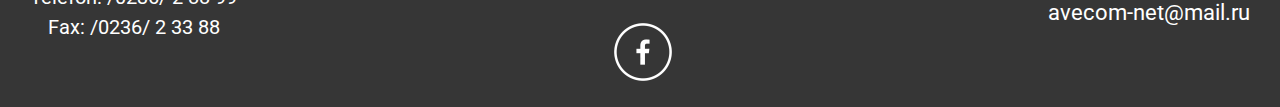
<file: pages/servicii.html>
<!DOCTYPE html>
<html>

<head>
    <meta charset="UTF-8">
    <meta name="viewport" content="width=device-width, initial-scale=1.0">
    <meta name="description" content="Avecom-Net S.R.L. este o societate comercială, fondată în anul 2005, cu o echipă experimentată, plină de idei și entuziasm.">
    <meta name="keywords" content="Arena, magazin, tehnică de calcul, electrocasnice, îmbrăcăminte, AVECOM-NET, societate comercială, S.C. AVECOM-NET S.R.L., parteneri, producători, servicii">
    <meta name="author" content="Beșliu Mădălina, Savciuc Lucian">

    <link rel="icon" href="../images/logo.png">
    <link rel="stylesheet" href="../css/style.css">
    <link rel="stylesheet" href="https://cdnjs.cloudflare.com/ajax/libs/font-awesome/5.15.2/css/all.min.css">
    <link rel="stylesheet" href="https://stackpath.bootstrapcdn.com/bootstrap/4.3.1/css/bootstrap.min.css">
    <link rel="stylesheet" href="https://cdnjs.cloudflare.com/ajax/libs/font-awesome/4.7.0/css/font-awesome.min.css">
    <script src="../js/main.js" defer></script>

    <title>S.C. AVECOM-NET S.R.L.</title>
</head>

<body>

    <header>
        <a class="logo" href="despre.html">
            <img src="../images/logo.png">
        </a>
        <div id="navbar" class="nav">
            <a href="../index.html">
                Home
                <i class="fas fa-home"></i>
            </a>

            <a href="despre.html">
                About Us
                <i class="fas fa-info-circle"></i>
            </a>
            <a class="active" href="servicii.html">
                Services
                <i class="fab fa-usps"></i>
            </a>
            <a href="galerie.html">
                Gallery
                <i class="fas fa-images"></i>
            </a>
            <a href="contacte.html">
                Contact Us
                <i class="fas fa-phone-alt"></i>
            </a>
            <a id="hamburger-menu" onclick="mobileMenu()"><i class="fa fa-bars"></i></a>
        </div>
    </header>

    <section class="top-section" id="servicii">
        <h1 class="top-title">Services</h1>
    </section>

    <main class="serv lista centered">
        <br>
        <div id="top2"></div>
        <a href="#top2"><img class="up" src="../images/up.png"></a>

        <marquee direction="right" behavior="alternate">
            <h4>
                Vă propunem o gamă largă de produse de calitate de la cei mai renumiți producători.
            </h4>
        </marquee>

        <br><br>
        <p class="centered">
            Lucrăm direct cu acești producători și toate mărfurile sunt certificate, naturale, ecologice și sigure de
            utilizat.
        </p>
        <div class="row">
            <div class="col-50">
                <h3>Bombonici</h3>
                <img src="../images/bombonici.png">
                <a target="_blank" href="bombonici.html">
                    <p>Află mai mult...</p>
                </a>
            </div>
            <div class="col-50">
                <h3>Bumbăcel</h3>
                <img src="../images/bumbacel.png">
                <a target="_blank" href="bumbacel.html">
                    <p>Află mai mult...</p>
                </a>
            </div>
        </div>
        <div class="row">
            <div class="col-50">
                <h3>MilaVitsa</h3>
                <img src="../images/milavitsa.png">
                <a target="_blank" href="milavitsa.html">
                    <p>Află mai mult...</p>
                </a>
            </div>
            <div class="col-50">
                <h3>Ippon - Salon de calculatoare și electrocasnice</h3>
                <img src="../images/ippon-salon.png">
                <a target="_blank" href="ippon-salon.html">
                    <p>Află mai mult...</p>
                </a>
            </div>
        </div>
        <div class="row">
            <div class="col-50">
                <h3>Ippon - Service</h3>
                <img src="../images/ippon-service.png">
                <a target="_blank" href="ippon-service.html">
                    <p>Află mai mult...</p>
                </a>
            </div>
            <div class="col-50">
                <h3>LogosArt</h3>
                <img class="logosart" src="../images/logosart.png">
                <a target="_blank" href="logosart.html">
                    <p>Află mai mult...</p>
                </a>
            </div>
        </div>
    </main>

    <footer class="main-footer">
        <div class="first-container">
            <b class="footer-phone">Telefon: /0236/ 2 88 99 <br>Fax: /0236/ 2 33 88</b>
            <div class="footer-social">
                <img class="logo-footer" src="../images/logo3.png">
                <div>
                    <a target="_blank" href="https://www.facebook.com/profile.php?id=100077343601819">
                        <img class="facebook" src="../images/facebook_icon.png">
                    </a>
                </div>
            </div>
            <b class="email-footer">avecom-net@mail.ru</b>
        </div>
    </footer>

</body>

</html>
</file>
<file: css/style.css>
@import url('https://fonts.googleapis.com/css2?family=Open+Sans&family=Roboto&display=swap');

* {
    box-sizing: border-box;
}

::-webkit-scrollbar {
    width: 8px;
}

::-webkit-scrollbar-thumb {
    background: #a8a8a8;
    border-radius: 8px;
}

body {
    margin: 0;
    padding: 0;
    font-family: "Open Sans";
}

h1,
h2,
h3,
h4,
h5,
h6 {
    font-family: "Roboto";
}

h1 {
    font-size: 36px;
    font-weight: 600;
}

h3 {
    color: white;
    text-align: center;
    font-weight: 520;
    margin: 10px 0;
}

h4 {
    text-shadow: 5px 3px 20px gray;
}

p {
    font-size: 22px;
    font-weight: 300;
    line-height: 100%;
    padding: 10px;
}

.logo {
    width: 150px;
    display: inline-block;
    margin-top: -15px;
}

.up {
    position: fixed;
    height: 65px !important;
    bottom: 23px;
    right: 20px;
    z-index: 2;
}

#top1,
#top2,
#top3,
#top4,
#top5,
#top6,
#top7 {
    position: absolute;
    top: 0px;
    left: 0px;
}

.nav {
    float: right;
}

.nav a {
    text-decoration: none;
    position: relative;
    top: 10px;
    padding: 15px 25px;
    font-size: 22px;
    color: black !important;
}

.nav a:hover {
    box-shadow: 0 0 20px rgba(0, 0, 0, 0.459);
    border-radius: 7px;

    transition-duration: 0.5s;
    border: 10px solid 0;
    background-color: rgba(48, 64, 151, 0.705);
    transition-duration: 0, 3s;
    text-decoration: none;
}

.active {
    box-shadow: 0 0 20px rgba(0, 0, 0, 0.404);
    border-radius: 7px;
    border: 10px solid 0;
    background-color: rgba(3, 13, 110, 0.856);
}

a {
    text-decoration: none;
    color: black !important;
}

main {
    background: radial-gradient(white, #b1a9a9);
    background-size: cover;
    background-repeat: repeat;
    padding: 10px 12%;
    min-height: 120vh;
    text-align: center;
}

.top-section {
    margin-top: -10px;
    min-height: 320px;
    color: white;
    display: inline-flex;
    justify-content: center;
    align-items: center;
    flex-direction: column;
}

.top-title {
    margin-top: 30px;
    font-size: 60px;
    text-transform: uppercase;
    font-weight: bold;
    text-align: center;
    line-height: 150%;
}

.centered {
    text-align: center !important;
}

.main-footer {
    background: #363636;
    color: white;
    padding: 5px 30px;
    position: absolute;
    width: 100%;
    text-align: center;
}

.first-container {
    display: flex;
    align-items: center;
    justify-content: space-between;
    flex-wrap: wrap;
    margin-bottom: 10px;
}

.footer-phone {
    font-size: 20px;
    font-weight: normal;
    margin-top: 50px;
}

.footer-social {
    width: 380px;
}

.logo-footer {
    text-align: center;
    width: 380px;
    height: 210px;
    margin: -40px auto;
}

.facebook {
    width: 80px;
    text-align: center;
    display: block;
    margin: 0 auto;
}

.email-footer {
    font-size: 22px;
    font-weight: normal;
    margin-top: 50px;
}

.rights_main {
    font-size: 18px;
    color: white;
    margin-bottom: 0px;
}

.anul {
    font-size: 18px;
    color: white;
    margin-bottom: 5px;
}

.header {
    min-height: 100vh;
    width: 100%;
    background-image: linear-gradient(rgba(4, 9, 30, 0.7), rgba(29, 37, 68, 0.7)), url(../images/arena-ungheni.png);
    background-position: center;
    background-size: cover;
    position: relative;
    z-index: 2;
}

.text-box {
    width: 90%;
    color: #fff;
    position: absolute;
    top: 50%;
    left: 50%;
    transform: translate(-50%, -50%);
    text-align: center;
}

.text-box h1 {
    font-size: 90px;
    line-height: 200%;
}

.hero-btn {
    display: inline-block;
    text-decoration: none;
    color: #ffffff !important;
    border: 1px solid #ffffff;
    padding: 12px 34px;
    font-size: 13px;
    background: transparent;
    position: relative;
    cursor: pointer;
}

.hero-btn:hover {
    color: white;
    text-decoration: none;
    border: 1px solid #f44336;
    background: #f44336;
    transition: 1s;
}

.index-logo img {
    position: absolute;
    margin: 30px;
    width: 150px;
}

#despre {
    width: 100%;
    background: url(https://wallpaperaccess.com/full/1164874.jpg);
    background-position: 0% 66%;
    background-size: cover;
}

.row {
    overflow: auto;
}

[class^='col-'] {
    padding: 20px;
    float: left;
}

.col-10 { width: 10%; }
.col-20 { width: 20%; }
.col-25 { width: 25%; }
.col-30 { width: 30%; }
.col-33 { width: 33.3%; }
.col-40 { width: 40%; }
.col-50 { width: 50%; }
.col-60 { width: 60%; }
.col-70 { width: 70%; }
.col-75 { width: 75%; }
.col-80 { width: 80%; }
.col-90 { width: 90%; }
.col-100 { width: 100%; }

.event {
    padding: 10px 15px 15px 15px;
    background-color: #e9e9e9;
    border-radius: 5px;
    border: 1px solid #ff533d;
    height: 350px;
}

.event p {
    line-height: 170%;
    border-left: 6px solid #ff533d;
    padding-left: 12px;
}

.gallery {
    display: flex;
    justify-content: space-around;
    flex-wrap: wrap;
}

.gallery img {
    width: 200px;
    height: 200px;
    object-fit: cover;
    border-radius: 5px;
    transition: all 0.3s;
}

.gallery img:hover {
    transform: scale(1.05);
    transition: all 0.3s;
}

.parteneri {
    display: flex;
    flex-wrap: wrap;

    align-items: center;
    justify-content: space-evenly;
}

.parteneri img {
    transition: all 0.3s;
    margin-left: 25px;
    margin-top: 40px;
}

.parteneri img:hover {
    transform: scale(1.05);
    transition: all 0.3s;
}

#servicii {
    width: 100%;
    background: url(https://cdn.pixabay.com/photo/2020/02/22/17/53/communication-4871245_960_720.jpg);
    background-position: 0% 68%;
    background-size: cover;
}

.serv {
    text-align: left;
}

.serv h3 {
    color: black;
    margin-bottom: 15px;
    font-weight: bold;
    text-shadow: 5px 3px 20px gray;
    font-size: 30px;
}

.serv img {
    height: 120px;
    width: auto;
}

li a {
    text-decoration: none;
    color: black;
}

.tabel-serv {
    position: relative;
    width: 50%;
    border: 5px solid #ff533d;
    background-color: #ffffff;
    text-align: center;
    left: 25%;
}

.tabel-serv td {
    border: 3px solid lightgrey;
    padding: 3px;
}

.tabel-serv th {
    border: 3px solid lightgray;
    padding: 5px;
    font-size: 1.2rem;
}

#magazinul-imagini {
    width: 100%;
    background: linear-gradient(#ffffff3a, #ffffff56), url(https://wallpaperaccess.com/full/318166.jpg);
    background-position: 0% 60%;
    background-size: cover;
}

.galerie {
    margin: 10px 3%;
    text-align: center;
}

.galerie img {
    width: 220px;
    height: 220px;
    object-fit: cover;
    margin: 20px;
    filter: brightness(100%) drop-shadow(7px 5px 1px #6E6658);
    border: 2px solid #4F4A41;
    transition: 1s transform, filter;
}

.galerie img:hover {
    transform: scale(1.2) skew(-1deg);
    filter: brightness(140%) drop-shadow(7px 5px 1px #6E6658);
    transition: 1s all;
}

#contacte {
    width: 100%;
    background: linear-gradient(#ffffff3a, #ffffff56), url(https://cdn.pixabay.com/photo/2018/12/02/10/07/web-3850917_960_720.jpg);
    background-position: 0% 50%;
    background-size: cover;
}

.contact-list {
    line-height: 200%;
    list-style: linear-gradient(#ff533d, #ff533d);
    text-align: left;
}

.lista h3 {
    margin-top: 10px;
    color: black;
    text-shadow: 5px 3px 20px gray;
    font-weight: bold;
}

.map {
    width: 100%;
    max-width: 500px;
    height: 350px;
    border-radius: 5px;
    border: 2px solid #ff533d !important;
}

.contact-form {
    background-color: #ebebeb;
    border-radius: 5px;
    border: 2px solid #ff533d;
    max-width: 470px;
    padding: 5px 15px 30px 15px;
}

.contact-form input,
.contact-form textarea {
    display: block;
    width: 90%;
    margin: 15px auto 0px auto;
    resize: none;
    font-family: inherit;
    padding: 3px;
    font-size: 16px;
}

.arena_footer {
    color: rgb(255, 255, 255);
    position: absolute;
    text-decoration: none;
    font-size: 35px;
    top: 135px;
    left: 80px;
}

#hamburger-menu {
    display: none;
    float: right;
    font-size: 28px;
    position: absolute;
    top: 22px;
    right: 25px;
}

@media (max-width: 768px) {

    body {
        font-size: 18px;
    }

    main {
        padding: 10px 4%;
    }

    header {
        padding: 0px 10px 15px 10px;
    }

    .nav a {
        display: none;
        padding: 10px;
    }

    a#hamburger-menu {
        display: block;
        position: absolute;
        right: 5px;
        top: 10px;
    }

    .nav {
        width: 100%;
    }

    .nav.mobile {
        float: none;
        display: block;
        text-align: left;
    }

    .nav.mobile a {
        float: none;
        display: block;
        text-align: center;
    }

    p {
        font-size: 20px;
    }

    .logo {
        margin-top: -15px;
        width: 60px;
    }

    .first-container {
        margin-bottom: 20px;
        display: flex;
        flex-direction: column;
        align-items: center;
    }

    .footer-phone {
        font-size: 15px;
        margin-top: 20px;
    }

    .footer-social {
        width: 350px;
    }

    .logo-footer {
        width: 350px;
        height: 180px;
        margin: -40px auto;
    }

    .facebook {
        width: 60px;
        text-align: center;
        display: block;
        margin: 0 auto;
    }

    .email-footer {
        font-size: 17px;
        margin-top: 0px;
    }

    .rights_main {
        font-size: 18px;
        color: white;
        margin-bottom: 0px;
    }

    .anul {
        font-size: 18px;
        color: white;
        margin-bottom: 5px;
    }

    .text-box {
        width: 100%;
    }

    .text-box h1 {
        font-size: 60px;
    }

    [class^="col-"] {
        width: 100%;
    }

    .map {
        height: 360px;
    }

    .serv img {
        height: 120px;
    }

    .serv .logosart {
        height: 100px;
    }

    .up {
        position: fixed;
        height: 50px !important;
        bottom: 10px;
        right: 0px;
        z-index: 2;
    }

    .galerie img {
        width: 150px;
        height: 150px;
        margin: 5px;
    }

    .tabel-serv {
        width: 90%;
        left: 5%;
    }
}
</file>
